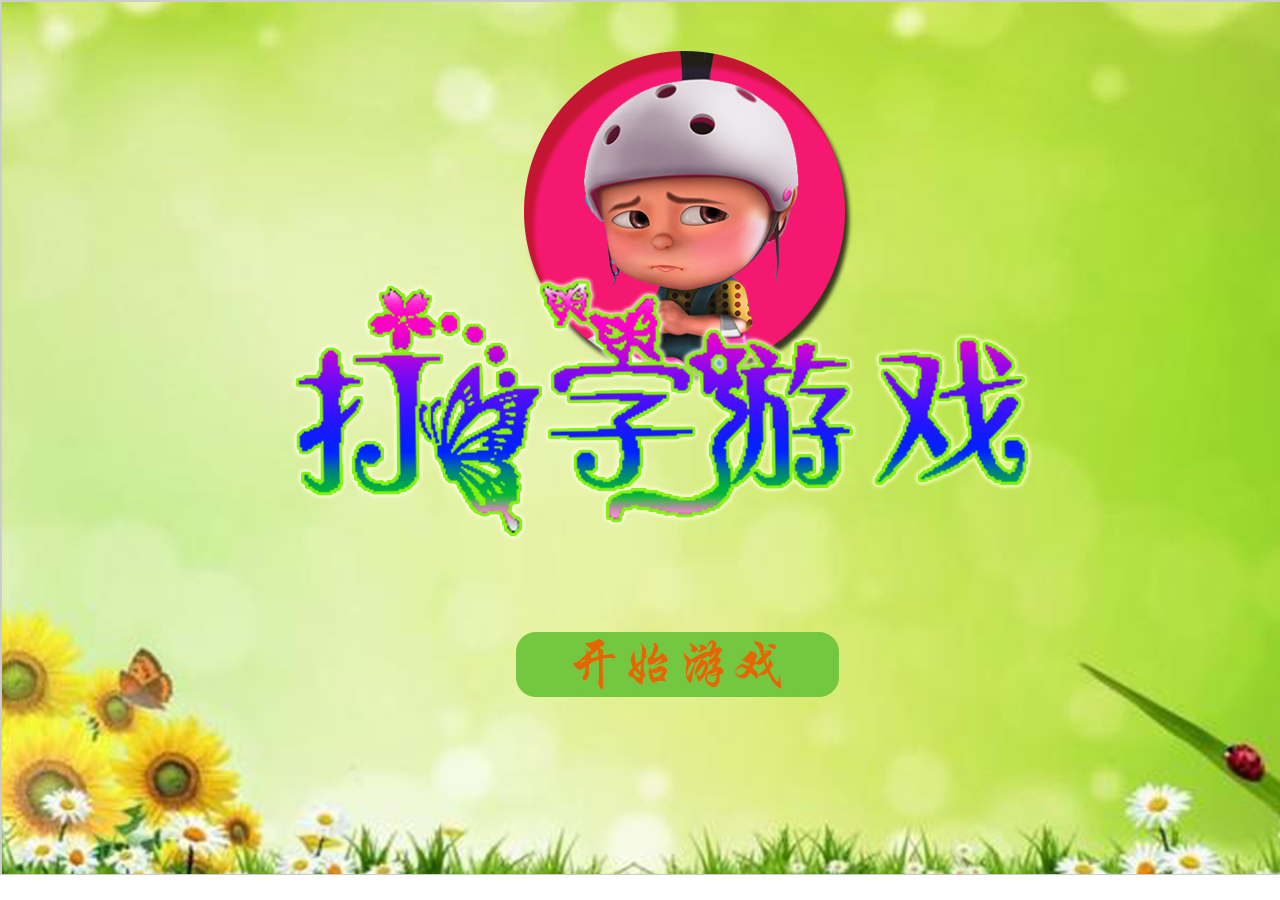
<file: index.html>
<!DOCTYPE HTML PUBLIC "-//W3C//DTD HTML 4.01//EN" "http://www.w3.org/TR/html4/strict.dtd">
<html lang="en">
<head>
	<meta http-equiv="Content-Type" content="text/html;charset=UTF-8">
	<title>打字游戏</title>

</head>
<style>
*{
	padding: 0;
	margin: 0;
  list-style: none;
}
body,html{
	width: 100%;
	height:100%;
}
	.box{
		width:1334px;
    height:873px;
		border:1px solid #ccc;
		position: relative;
    margin:auto;
    left:0;
    right:0;
		background-repeat: repeat;
		overflow: hidden;
    z-index: 2;
	}
  .kaishi{
    width:1334px;
    height:873px;
    border:1px solid #ccc;
    position: relative;
    margin:auto;
    left:0;
    right:0;
    background-image: url(3.jpg);
    background-repeat: repeat;
    overflow: hidden;
  }
  .mm{
    width:1334px;
    height:873px;
    border:1px solid #ccc;
    position: relative;
    margin:auto;
    left:0;
    right:0;
    background-image: url(2.jpg);
    background-repeat: repeat;
    overflow: hidden;
  }
  .left{
    width: 1000px;
    height:672px;
    float:left;
    background-image: url(5.jpg);
    position: absolute;
    top:120px;
    border-right: 4px solid #91C436;
    border-bottom: 4px solid #91C436;
    border-top: 4px solid #91C436;
    overflow: hidden;
    z-index: 2;
  }
  .right{
    width: 834px;
    height:770px;
    position: absolute;
    background-image: url(9.png);
    top:30px;
    right: 0;
  }
  ul li{
    width: 334px;
    height: 215px;
    float: right;
  }
  .yi{
    width: 200px;
    height:60px;
    background: #C77D51;
    position: absolute;
    top:25px;
    left:255px;
    font-size: 36px;
    text-align: center;
    line-height: 60px;
  }
  .san{
    width: 334px;
    height:873px;
    position: relative;
    right:0;
    top:0;
  }
  .san #most{
    position: absolute;
    right:97px;
    top:35px;
    padding: 0 13px;
    width: 140px;
    height: 40px;
    font-size: 26px;
    line-height: 40px;
    text-align: center;
    color:#E45A19
  }
  .san .moster{
    position: absolute;
    right:97px;
    top:85px;
    padding: 0 13px;
    width: 140px;
    font-size: 26px;
    line-height: 40px;
    background: #7CA743;
    text-align: left;
    color:#fff;
  }
  .moster div span{
    font-size: 14px;

  }
  .san #fenshus{
    position: absolute;
    right:97px;
    top:335px;
    padding: 0 13px;
    width: 140px;
    height: 40px;
    font-size: 26px;
    line-height: 40px;
    text-align: center;
    color:#E45A19
  }
  .san .fenshu{
    position: absolute;
    right:97px;
    top:385px;
    padding: 0 13px;
    width: 140px;
    height: 40px;
    font-size: 26px;
    line-height: 40px;
    background: #7CA743;
    text-align: center;
    color:#fff;
  }

  .san #times{
    position: absolute;
    right:97px;
    top:435px;
    padding: 0 13px;
    width: 140px;
    height: 40px;
    font-size: 26px;
    line-height: 40px;
    text-align: center;
    color:#E45A19;
  }
  .san .time{
    position: absolute;
    right:97px;
    top:485px;
    padding: 0 13px;
    width: 140px;
    height: 40px;
    font-size: 26px;
    line-height: 40px;
    background: #7CA743;
    text-align: center;
    color:#fff;
  }
  .san #passs{
    position: absolute;
    right:97px;
    top:535px;
    padding: 0 13px;
    width: 140px;
    height: 40px;
    font-size: 26px;
    line-height: 40px;
    text-align: center;
    color:#E45A19;
  }
  .san .pass{
    position: absolute;
    right:97px;
    top:585px;
    padding: 0 13px;
    width: 140px;
    height: 40px;
    font-size: 26px;
    line-height: 40px;
    background: #7CA743;
    text-align: center;
    color:#fff;
  }
  .san #restart{
    position: absolute;
    right:97px;
    top:665px;
    padding: 0 13px;
    width: 140px;
    height: 40px;
    font-size: 26px;
    line-height: 40px;
    text-align: center;
    background: #7CA743;
    color:#E45A19;
  }
	.zi{
		position: absolute;
		display: inline-block;
		background-image: url(7.png);
		border-radius: 50%;
		width: 100px;
		height: 100px;
		color:#EAEA29;
		text-align: center;
		line-height: 80px;
		font-size: 60px;
		top:0;
		left: :0;
	}
	.pao{
		width:350px;
		height: 63px;
		position: absolute;
    margin:auto;
		border-radius: 30px;
		top:630px;
		left:0;
    right:0;
		line-height: 260px;
		text-align: center;
		font-size: 30px;
		color: #fff;
    cursor: pointer;
	}

 .ret{
   	width: 100px;
   	height: 60px;
   	position: absolute;
   	text-align: center;
   	line-height: 60px;
   	font-size: 24px;
   	padding: 2px 4px;
    top:5px;
   	left:10px;
   	background:#fff;
   	border-radius: 10%;
 }
	.tong{
		width:1200px;
		height:800px;
		position: absolute;
    background-image: url(8.png);
		top:0;
    bottom:0;
		margin: auto;
    left:0;
    right:0;
		border:1px solid #ccc;
		color: #fff;
    font-family: '迷你简黄草';
    z-index: 4;
		display: none;
	}
  .middle{
    width: 640px;
    height:470px;
    position: absolute;
    margin:auto;
    left:0;
    right:0;
    top:0;
    bottom:0;
  }
  .top{
    width: 100%;
    height: 75%;
    float:left;
    position: relative;
  }
  .bottom{
    width: 100%;
    height: 25%;
    float:left;
    position: relative;
  }
  .tleft{
    width: 45%;
    height: 100%;
    float: left;
    position: relative;
  }
  .tu{
    width: 246px;
    height: 294px;
    position: absolute;
    right:0;
    bottom:0;
    background-image: url(10.png);
  }
  .tright{
    width: 55%;
    height: 100%;
    float: left;
  }
  .shibai{
    width: 50%;
    margin-left: 18%;
    height: 25%;
    margin-top: 15%;
    margin-bottom: 2%;
    text-align: center;
  }
  .shibaii{
    width: 100%;
    height: 100%;
    background-image: url(11.png);
    text-align: center;
  }
  .tongguan{
    width: 100%;
    height: 100%;
    background-image: url(12.png);
    text-align: center;
  }
  .m,.n{
    width: 80%;
    height:15%;
    padding: 0 10%;
    line-height: 53px;
    float: left;
    margin-bottom: 2%;
  }
  .pingjia{
    width: 50%;
    height: 15%;
    line-height: 53px;
    padding: 0 5%;
    float: right;
  }
  .ping{
    width: 100px;
    height: 100%;
    text-align: center;
    line-height: 53px;
    margin-left: 80px;
    font-size: 24px;
    color:#F31407;
  }
  .getfs{
      width: 40%;
      height: 100%;
      background: #7CA743;
      margin-left: 15%;
      float:left;
      text-align: center;
      padding:0 5px;
  }
  .play{
    margin-left: 15px;
    color:green;
    float:left;
  }
  #names{
     border:0;
     width: 40%;
     height:100%;
     background: #7CA743;
     float:left;
     margin-left: 15%;
     font-size: 12px;
     color:#fff;
     padding:0 5px;
  }
  .fanhui{
    width: 130px;
    height: 60px;
    background: #27FF00;
    text-align: center;
    line-height:60px;
    margin-left: 15%;
    margin-top: 29px;
    float:left;
  }
  .cont{
     width: 130px;
     height:60px;
     text-align: center;
     line-height:60px;
     background: #27FF00;
     float:right;
     margin-top: 29px;
     margin-right: 15%;
  }
  .fff{
     width: 130px;
     height:60px;
     background: #27FF00;
     float:right;
     margin-right: 35px;
     margin-right: 15%;
  }
 .dis{
    width: 20px;
    height: 5px;
    background: yellow;
    position: absolute;
    bottom: 0;
    left:0;
 }
</style>
<body>

     <div class="box">
      <div class="kaishi">

      </div>
      <div class="mm">
        <div class="left">

      </div>
      <div class="right">
        <ul>
          <li class="yi">第一关</li>
          <li class='san'>
            <span id="most">最高纪录</span>
            <div class="moster"></div>
            <span id='fenshus'>分数</span>
            <div class='fenshu'>0</div>
            <span id='times'>时间</span>
            <div class="time">300</div>
            <span id="passs">生命</span>
            <div class="pass">5</div>
            <span id="restart">重新开始</span>
          </li>
        </ul>
      </div>
      </div>
     	<div class="pao">
     	</div>
     		</div>
     	</div>
     	<div class="tong">

        <div class="middle">
          <div class="top">
            <div class="tleft">
              <div class="tu"></div>
            </div>
            <div class="tright">
              <div class="shibai"></div>
              <div class="m">
                <span class='play'>名字:</span>
                <input type="text" value='请输入姓名' id="names">
              </div>
              <div class="n">
                <span class='play'>得分:</span>
                <div class="getfs"></div>
              </div>
              <div class="pingjia">
                <span class="play pings">评价:</span>
                <div class="ping">

                </div>
              </div>
         </div>
          </div>
          <div class="bottom">
            <div class="fanhui">返回</div>
            <div class="cont fff">下一关</div>
          </div>
        </div>

     	</div>
     </div>
     <div class="content">

     </div>
</body>
<script src="function.js"></script>
<script src="data.js"></script>
<script src='jquery-1.12.0.js'></script>
<script>
  var box = $(".box")[0];
  var zimujihe = {};
  var pao = $(".pao")[0];
  var tin = $(".ting")[0];
  var left = $('.left')[0];
  var t;
  var xx = left.offsetHeight;
  var elf = 5;
  var f = 0;
  var m;
  var times;
  var mostest = {}

  if (localStorage.mostest) {
    var mostest = JSON.parse(localStorage.mostest)
  } else {
    var mostest = [{
      wang: 1,
      name: 'zhangsan',
      fenshu: 160000
    }, {
      wang: 2,
      name: 'lisi',
      fenshu: 100000
    }, {
      wang: 3,
      name: 'lisi',
      fenshu: 10000
    }, {
      wang: 4,
      name: 'lisi',
      fenshu: 1500
    }, {
      wang: 5,
      name: 'lisi',
      fenshu: 200
    }, ];
    localStorage.setItem("mostest", JSON.stringify(mostest))
  }
  /////////保存
  var baocun = function() {
    localStorage.mostest = JSON.stringify(mostest)
  }

  ////////渲染记录
  var render = function() {
    $('.moster').html('');
    $('.pass').html(elf)
    $(mostest).each(function(i, v) {
      var vals = Number(v.fenshu);
      $('<div>')
        .html('<span>' + (i + 1) + '</span>&nbsp;<span>' + v.name + '</span>&nbsp;<span>' + vals + '</span>')
        .appendTo('.moster')
    })
  }
  render();
  ////////////随机生成字母

  function createzimu() {
    do {
      var zimu = String.fromCharCode(Math.floor(Math.random() * 25 + 97)).toLowerCase();
    } while (zimujihe[zimu])
    var zi = document.createElement("div");
    zi.className = "zi";
    zi.innerHTML = zimu;
    zimujihe[zimu] = zi;
    left.appendChild(zi);
    var ran = Math.ceil(Math.random() * 5);
    zi.style.left = Math.random() * (left.offsetWidth - zi.offsetWidth) + "px";
    zimujihe[zimu] = {
      top: 0,
      yuansu: zi,
      off: ran
    }
  }
  document.onkeyup = function(e) {
    var key = String.fromCharCode(e.keyCode).toLowerCase();

    if (zimujihe[key]) {
      var zi = zimujihe[key].yuansu;
      remove(key);
      defen();
      createzimu();
    }
    if (e.keyCode == 32) {
      taggame();
    }
  }
  //////到底移除

  function remove(zimu) {
    var zi = zimujihe[zimu].yuansu;
    zi.parentElement.removeChild(zi);
    delete zimujihe[zimu];
  }

  //////////得分
  //////////

  var defen = function() {
    f += 1;
    var fenshu = 100 * f;
    $(document).off('keyup');
    $('.fenshu').html(fenshu)
    if (f === 30) {
      clearInterval(t);
      clearInterval(times);
      $('.ping').html('SSS');
      $('.tong').css('display', 'block')
      $('<div>').addClass('tongguan').appendTo('.shibai')
      fenshu = String(f * 100);
      $('.getfs').html(fenshu);
      $('.cont').addClass('fff').removeClass('resta').html('下一关');
      $('.bottom').on('click', '.fff', function() {
        var elss = $('#names').val();
        var obj = {
          wang: Math.max.apply(null, $.map(mostest, function(v) {
            return v.wang
          })) + 1,
          name: elss,
          fenshu: fenshu
        };
        mostest.push(obj);
        mostest.sort(function(x, y) {
          return x.fenshu > y.fenshu;
        })
        mostest.shift()
        mostest.sort(function(x, y) {
          return x.fenshu < y.fenshu;
        })
        $('.tong').css('display', 'none');
        $('<div>').removeClass('tongguan');
        $('#names').html('');
        $('.getfs').html('');
        $('#names').off('keydown')
        baocun();
        render();
        $('.yi').html('第二关');
        $('.left').empty();
        $('.fenshu').html(0);
        zimujihe = {}
        for (var i = 0; i < 5; i++) {

          createzimu(i);

        }
        t = setInterval(diao, 30);
        elf = 6;
        f = 0;
        m = 210;
        jishi();
        pas();
        return false;
      })
    }
  }

  ///////错过的字母太多死亡

    function pas() {
      elf -= 1;
      $('.pass').html(elf);
      $('.time').html(m);
      $('.cont').off('click');
      $('.cont').html('重新开始').addClass('resta');
      $(document).off('keyup');
      if (elf === 0) {
        var fenshu = $('.fenshu').html();
        $('.ping').html('S');
        $('<div>').addClass('shibaii').appendTo('.shibai');
        $('.getfs').html(fenshu);
        clearInterval(t)
        clearInterval(times)
        $('.tong').css('display', 'block');
        $('#names').on('keydown', function(e) {
          if (e.keyCode === 13) {
            console.log(1)
            var elss = $('#names').val();
            var obj = {
              wang: Math.max.apply(null, $.map(mostest, function(v) {
                return v.wang
              })) + 1,
              name: elss,
              fenshu: fenshu
            };
            mostest.push(obj);
            mostest.sort(function(x, y) {
              console.log(x.fenshu, y.fenshu)
              return x.fenshu > y.fenshu;
            })
            mostest.shift()
            mostest.sort(function(x, y) {
              console.log(x.fenshu, y.fenshu)
              return x.fenshu < y.fenshu;
            })
            $('.tong').css('display', 'none')
            $('<div>').removeClass('shibaii');
            $('#names').html('');
            $('.getfs').html('');
            $('#names').off('keydown')
            baocun();
            render();
            return false;
          }
        })
      }
    }
    //////字母自动生成

    function diao() {
      var arr = [];
      for (var i in zimujihe) {
        var zll = zimujihe[i];
        zll.top += zll.off;
        zll.yuansu.style.top = zll.top + "px";
        if (zll.top > xx) {
          arr.push(i);
          pas();
        }
      }
      if (arr.length > 0) {
        for (var j = 0; j < arr.length; j++) {
          remove(arr[j]);
          createzimu();
        }

      }
    }
    ///////时间耗尽死亡
  var shijian = function() {
    m -= 1;
    $(document).off('keyup')
    $('.time').html(m);
    $('.cont').off('click');
    $('.cont').html('重新开始').addClass('resta').removeClass('fff');
    $('.ping').html('S')
    if (m === 0) {
      var fenshu = $('.fenshu').html();
      $('.getfs').html(fenshu);
      $('<div>').addClass('shibaii').appendTo('.shibai');
      clearInterval(t)
      clearInterval(times)
      $('.tong').css('display', 'block');
      $('#names').on('keyup', function(e) {
        if (e.keyCode === 13) {
          var elss = $('#names').val();
          var obj = {
            wang: Math.max.apply(null, $.map(mostest, function(v) {
              return v.wang
            })) + 1,
            name: elss,
            fenshu: fenshu
          };
          mostest.push(obj);
          mostest.sort(function(x, y) {
            console.log(x.fenshu, y.fenshu)
            return x.fenshu > y.fenshu;
          })
          mostest.shift()
          mostest.sort(function(x, y) {
            console.log(x.fenshu, y.fenshu)
            return x.fenshu < y.fenshu;
          })
          $('#names').off('keydown');
          baocun();
          render();
          $('.tong').css('display', 'none');
          $('<div>').removeClass('shibaii');
          $('#names').html('');
          $('.getfs').html('');
          return false;
        }
      })
    }
  }

  //死亡之后重新开始
  var restaa = function() {
    $('.tong').css('display', 'none');
    $('.left').empty();
    $('.fenshu').html(0);
    clearInterval(t);
    clearInterval(times);
    zimujihe = {}
    for (var i = 0; i < 5; i++) {

      createzimu(i);

    }
    t = setInterval(diao, 30);
    elf = 5;
    f = 0;
    m = 300;
    jishi();
    pas();
  }
  $('.bottom').on('click', '.resta', restaa);

  function taggame(e) {
    if (t) {
      clearInterval(t);
      clearInterval(times);
      t = null;

    } else {
      t = setInterval(diao, 30);
      times = setInterval(shijian, 100)
      // tin.style.display = "none";
    }
  }

  var jishi = function() {
    $('.time').html(300);
    times = setInterval(shijian, 100)
  }
  ///////////开始游戏
  pao.onclick = function sda() {
    $('.left').empty();
    $('.kaishi').css('display', 'none');
    zimujihe = {};
    for (var i = 0; i < 5; i++) {

      createzimu(i);

    }
    m = 300;
    clearInterval(times)
    t = setInterval(diao, 30)
    jishi()
  }
  //////////重新开始
  var restart = function() {
    $('.left').empty();
    $('.fenshu').html(0);
    // $('.')
    clearInterval(t);
    clearInterval(times);
    zimujihe = {}
    for (var i = 0; i < 5; i++) {

      createzimu(i);

    }
    t = setInterval(diao, 30);
    elf = 6;
    f = 0;
    m = 300;
    jishi();
    pas();
  }
  $('#restart').on('click', restart)
  ///////返回
  $('.fanhui').on('click', function() {
    $('.tong').css('display', 'none')
    $('.kaishi').css('display', 'block')
    elf = 5;
    $('.pass').html(elf);
    console.log(elf)
  })
  ///////////下一关
</script>
</html>
</file>
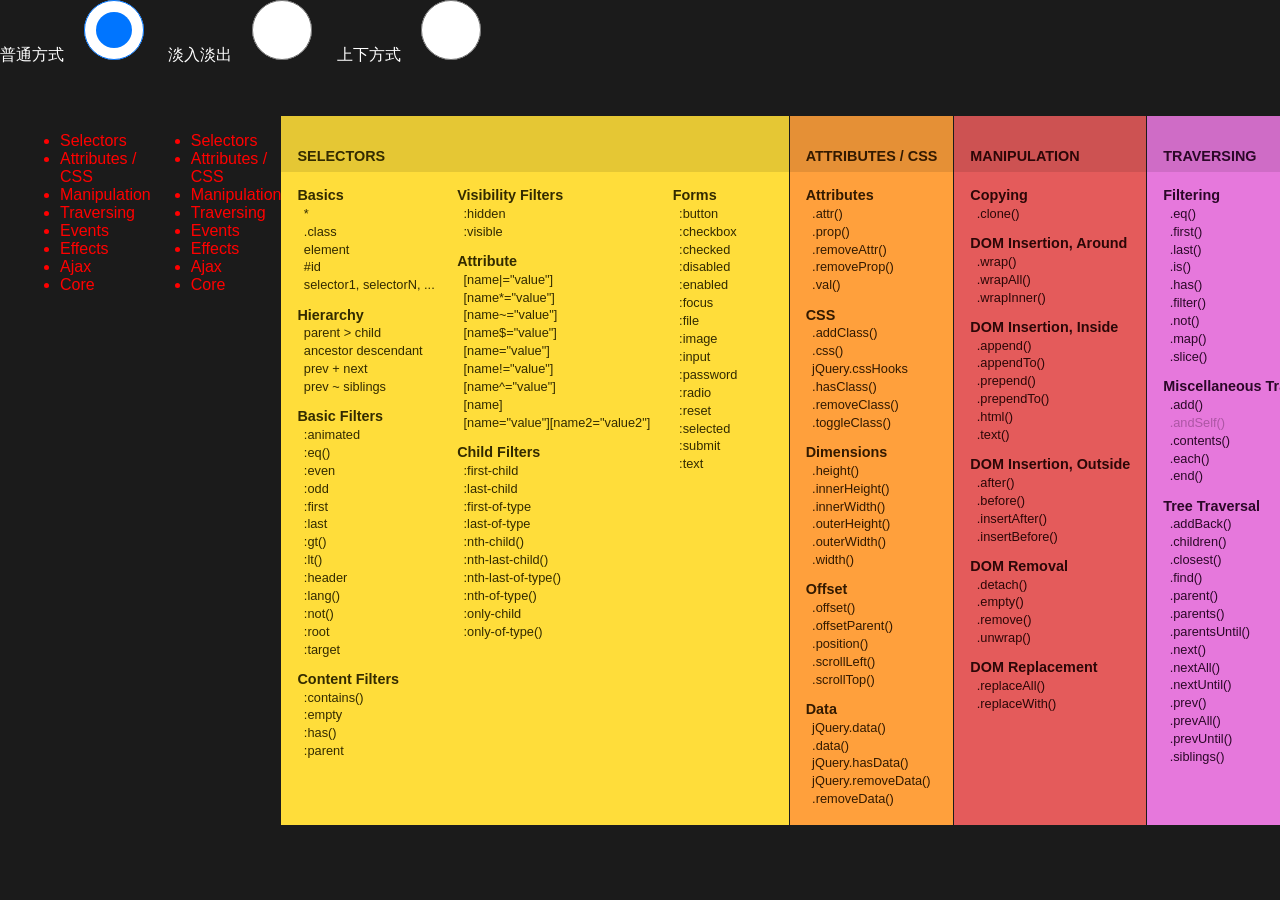
<file: jQuery Cheat Sheet.html>
<!-- saved from url=(0105)file:///C:/Users/%E6%B0%B8%E6%99%BA/Desktop/%E8%AF%BE%E7%A8%8B/Jquery/jquery%E6%89%8B%E5%86%8C/index.html -->
<html lang="en"><head><meta http-equiv="Content-Type" content="text/html; charset=UTF-8">
    
    <title>
      jQuery Cheat Sheet
    </title>
    <meta name="viewport" content="width=device-width,initial-scale=1">
    <meta name="title" content="jQuery Cheat Sheet">
    <link rel="stylesheet" href="./jQuery Cheat Sheet_files/styles.css">
  </head>
  <body>
    <div class="selecter">
      普通方式<input type="radio" value="toggle" checked="true" name="xuanze">
      淡入淡出<input type="radio" name="xuanze" value="fadeToggle">
      上下方式<input type="radio" name="xuanze" value="slideToggle">
    </div>
    <header class="main-header" style="display:none">
      <h1>
        <strong>
          <a href="http://jquery.com/" title="Go to jQuery site">
            jQuery
          </a>
        </strong>
        Quick API Reference
      </h1>
      <div class="filter-group">
        <div class="filter filter-version">
          <select id="version" data-placeholder="Version..." tabindex="-1" class="selectized" style="display: none;">
            <option value="1.10" selected="selected">
              1.10 / 2.0
            </option>
          </select>
          <div class="selectize-control single">
            <div class="selectize-input items full has-options has-items">
              <div data-value="1.10" class="item">
                1.10 / 2.0
              </div>
              <input type="text" autocomplete="off" tabindex="" style="width: 4px; opacity: 0; position: absolute; left: -10000px;">
            </div>
            <div class="selectize-dropdown single" style="display: none; width: 101px; top: 34px; left: 0px; visibility: visible;">
              <div class="selectize-dropdown-content">
                <div data-value="1.10" data-selectable="" class="option selected">
                  1.10 / 2.0
                </div>
                <div data-value="1.9" data-selectable="" class="option">
                  1.9
                </div>
                <div data-value="1.8" data-selectable="" class="option">
                  1.8
                </div>
                <div data-value="1.7" data-selectable="" class="option">
                  1.7
                </div>
                <div data-value="1.6" data-selectable="" class="option">
                  1.6
                </div>
                <div data-value="1.5" data-selectable="" class="option">
                  1.5
                </div>
                <div data-value="1.4.4" data-selectable="" class="option">
                  1.4.4
                </div>
                <div data-value="1.4.3" data-selectable="" class="option">
                  1.4.3
                </div>
                <div data-value="1.4.2" data-selectable="" class="option">
                  1.4.2
                </div>
                <div data-value="1.4.1" data-selectable="" class="option">
                  1.4.1
                </div>
                <div data-value="1.4" data-selectable="" class="option">
                  1.4
                </div>
                <div data-value="1.3" data-selectable="" class="option">
                  1.3
                </div>
                <div data-value="1.2.6" data-selectable="" class="option">
                  1.2.6
                </div>
                <div data-value="1.2.3" data-selectable="" class="option">
                  1.2.3
                </div>
                <div data-value="1.2" data-selectable="" class="option">
                  1.2
                </div>
                <div data-value="1.1.3" data-selectable="" class="option">
                  1.1.3
                </div>
                <div data-value="1.1.2" data-selectable="" class="option">
                  1.1.2
                </div>
                <div data-value="1.1" data-selectable="" class="option">
                  1.1
                </div>
                <div data-value="1.0.4" data-selectable="" class="option">
                  1.0.4
                </div>
                <div data-value="1.0" data-selectable="" class="option">
                  1.0
                </div>
              </div>
            </div>
          </div>
        </div>
        <div class="filter filter-search">
          <select id="search" placeholder="Search..." tabindex="-1" class="selectized" style="display: none;">
            <option value="" selected="selected">
            </option>
          </select>
          <div class="selectize-control single">
            <div class="selectize-input items not-full has-options">
              <input type="text" autocomplete="off" tabindex="" placeholder="Search..." style="width: 54px; opacity: 1; position: relative; left: 0px;">
            </div>
            <div class="selectize-dropdown single" style="display: none; width: 377px; top: 34px; left: 0px; visibility: visible;">
              <div class="selectize-dropdown-content">
                <div data-value="all-selector" data-selectable="" class="option v1-0 selectors">
                  *
                </div>
                <div data-value="add" data-selectable="" class="option v1-0 traversing">
                  .add()
                </div>
                <div data-value="addBack" data-selectable="" class="option v1-8 traversing">
                  .addBack()
                </div>
                <div data-value="addClass" data-selectable="" class="option v1-0 attributes">
                  .addClass()
                </div>
                <div data-value="after" data-selectable="" class="option v1-0 manipulation">
                  .after()
                </div>
                <div data-value="ajaxComplete" data-selectable="" class="option v1-0 ajax">
                  .ajaxComplete()
                </div>
                <div data-value="ajaxError" data-selectable="" class="option v1-0 ajax">
                  .ajaxError()
                </div>
                <div data-value="ajaxSend" data-selectable="" class="option v1-0 ajax">
                  .ajaxSend()
                </div>
                <div data-value="ajaxStart" data-selectable="" class="option v1-0 ajax">
                  .ajaxStart()
                </div>
                <div data-value="ajaxStop" data-selectable="" class="option v1-0 ajax">
                  .ajaxStop()
                </div>
                <div data-value="ajaxSuccess" data-selectable="" class="option v1-0 ajax">
                  .ajaxSuccess()
                </div>
                <div data-value="descendant-selector" data-selectable="" class="option v1-0 selectors">
                  ancestor descendant
                </div>
                <div data-value="andSelf" data-selectable="" class="option v1-2 traversing v1-8-d">
                  .andSelf()
                </div>
                <div data-value="animate" data-selectable="" class="option v1-0 effects">
                  .animate()
                </div>
                <div data-value="animated-selector" data-selectable="" class="option v1-2 selectors">
                  :animated
                </div>
                <div data-value="append" data-selectable="" class="option v1-0 manipulation">
                  .append()
                </div>
                <div data-value="appendTo" data-selectable="" class="option v1-0 manipulation">
                  .appendTo()
                </div>
                <div data-value="attr" data-selectable="" class="option v1-0 attributes">
                  .attr()
                </div>
                <div data-value="before" data-selectable="" class="option v1-0 manipulation">
                  .before()
                </div>
                <div data-value="bind" data-selectable="" class="option v1-0 events">
                  .bind()
                </div>
                <div data-value="blur" data-selectable="" class="option v1-0 events">
                  .blur()
                </div>
                <div data-value="button-selector" data-selectable="" class="option v1-0 selectors">
                  :button
                </div>
                <div data-value="callbacks.add" data-selectable="" class="option v1-7 core">
                  callbacks.add()
                </div>
                <div data-value="callbacks.disable" data-selectable="" class="option v1-7 core">
                  callbacks.disable()
                </div>
                <div data-value="callbacks.empty" data-selectable="" class="option v1-7 core">
                  callbacks.empty()
                </div>
                <div data-value="callbacks.fire" data-selectable="" class="option v1-7 core">
                  callbacks.fire()
                </div>
                <div data-value="callbacks.fired" data-selectable="" class="option v1-7 core">
                  callbacks.fired()
                </div>
                <div data-value="callbacks.fireWith" data-selectable="" class="option v1-7 core">
                  callbacks.fireWith()
                </div>
                <div data-value="callbacks.has" data-selectable="" class="option v1-7 core">
                  callbacks.has()
                </div>
                <div data-value="callbacks.lock" data-selectable="" class="option v1-7 core">
                  callbacks.lock()
                </div>
                <div data-value="callbacks.locked" data-selectable="" class="option v1-7 core">
                  callbacks.locked()
                </div>
                <div data-value="callbacks.remove" data-selectable="" class="option v1-7 core">
                  callbacks.remove()
                </div>
                <div data-value="change" data-selectable="" class="option v1-0 events">
                  .change()
                </div>
                <div data-value="checkbox-selector" data-selectable="" class="option v1-0 selectors">
                  :checkbox
                </div>
                <div data-value="checked-selector" data-selectable="" class="option v1-0 selectors">
                  :checked
                </div>
                <div data-value="children" data-selectable="" class="option v1-0 traversing">
                  .children()
                </div>
                <div data-value="class-selector" data-selectable="" class="option v1-0 selectors">
                  .class
                </div>
                <div data-value="clearQueue" data-selectable="" class="option v1-4 effects">
                  .clearQueue()
                </div>
                <div data-value="click" data-selectable="" class="option v1-0 events">
                  .click()
                </div>
                <div data-value="clone" data-selectable="" class="option v1-0 manipulation">
                  .clone()
                </div>
                <div data-value="closest" data-selectable="" class="option v1-3 traversing">
                  .closest()
                </div>
                <div data-value="contains-selector" data-selectable="" class="option v1-1-4 selectors">
                  :contains()
                </div>
                <div data-value="contents" data-selectable="" class="option v1-2 traversing">
                  .contents()
                </div>
                <div data-value="context" data-selectable="" class="option v1-3 core v1-10-d">
                  .context
                </div>
                <div data-value="css" data-selectable="" class="option v1-0 attributes">
                  .css()
                </div>
                <div data-value="data" data-selectable="" class="option v1-2-3 attributes">
                  .data()
                </div>
                <div data-value="dblclick" data-selectable="" class="option v1-0 events">
                  .dblclick()
                </div>
                <div data-value="deferred.always" data-selectable="" class="option v1-6 core">
                  deferred.always()
                </div>
                <div data-value="deferred.done" data-selectable="" class="option v1-5 core">
                  deferred.done()
                </div>
                <div data-value="deferred.fail" data-selectable="" class="option v1-5 core">
                  deferred.fail()
                </div>
                <div data-value="deferred.isRejected" data-selectable="" class="option v1-5 core v1-7-d v1-8-r">
                  deferred.isRejected()
                </div>
                <div data-value="deferred.isResolved" data-selectable="" class="option v1-5 core v1-7-d v1-8-r">
                  deferred.isResolved()
                </div>
                <div data-value="deferred.notify" data-selectable="" class="option v1-7 core">
                  deferred.notify()
                </div>
                <div data-value="deferred.notifyWith" data-selectable="" class="option v1-7 core">
                  deferred.notifyWith()
                </div>
                <div data-value="deferred.pipe" data-selectable="" class="option v1-6 core v1-8-d">
                  deferred.pipe()
                </div>
                <div data-value="deferred.progress" data-selectable="" class="option v1-7 core">
                  deferred.progress()
                </div>
                <div data-value="deferred.promise" data-selectable="" class="option v1-5 core">
                  deferred.promise()
                </div>
                <div data-value="deferred.reject" data-selectable="" class="option v1-5 core">
                  deferred.reject()
                </div>
                <div data-value="deferred.rejectWith" data-selectable="" class="option v1-5 core">
                  deferred.rejectWith()
                </div>
                <div data-value="deferred.resolve" data-selectable="" class="option v1-5 core">
                  deferred.resolve()
                </div>
                <div data-value="deferred.resolveWith" data-selectable="" class="option v1-5 core">
                  deferred.resolveWith()
                </div>
                <div data-value="deferred.state" data-selectable="" class="option v1-7 core">
                  deferred.state()
                </div>
                <div data-value="deferred.then" data-selectable="" class="option v1-5 core">
                  deferred.then()
                </div>
                <div data-value="delay" data-selectable="" class="option v1-4 effects">
                  .delay()
                </div>
                <div data-value="delegate" data-selectable="" class="option v1-4-2 events">
                  .delegate()
                </div>
                <div data-value="dequeue" data-selectable="" class="option v1-2 effects">
                  .dequeue()
                </div>
                <div data-value="detach" data-selectable="" class="option v1-4 manipulation">
                  .detach()
                </div>
                <div data-value="die" data-selectable="" class="option v1-3 events v1-7-d v1-9-r">
                  .die()
                </div>
                <div data-value="disabled-selector" data-selectable="" class="option v1-0 selectors">
                  :disabled
                </div>
                <div data-value="each" data-selectable="" class="option v1-0 traversing">
                  .each()
                </div>
                <div data-value="element-selector" data-selectable="" class="option v1-0 selectors">
                  element
                </div>
                <div data-value="empty" data-selectable="" class="option v1-0 manipulation">
                  .empty()
                </div>
                <div data-value="empty-selector" data-selectable="" class="option v1-0 selectors">
                  :empty
                </div>
                <div data-value="enabled-selector" data-selectable="" class="option v1-0 selectors">
                  :enabled
                </div>
                <div data-value="end" data-selectable="" class="option v1-0 traversing">
                  .end()
                </div>
                <div data-value="eq" data-selectable="" class="option v1-1-2 traversing">
                  .eq()
                </div>
                <div data-value="eq-selector" data-selectable="" class="option v1-0 selectors">
                  :eq()
                </div>
                <div data-value="error" data-selectable="" class="option v1-0 events v1-8-d">
                  .error()
                </div>
                <div data-value="even-selector" data-selectable="" class="option v1-0 selectors">
                  :even
                </div>
                <div data-value="event.currentTarget" data-selectable="" class="option v1-3 events">
                  event.currentTarget
                </div>
                <div data-value="event.data" data-selectable="" class="option v1-1 events">
                  event.data
                </div>
                <div data-value="event.isDefaultPrevented" data-selectable="" class="option v1-3 events">
                  event.isDefaultPrevented()
                </div>
                <div data-value="event.isImmediatePropagationStopped" data-selectable="" class="option v1-3 events">
                  event.isImmediatePropagationStopped()
                </div>
                <div data-value="event.isPropagationStopped" data-selectable="" class="option v1-3 events">
                  event.isPropagationStopped()
                </div>
                <div data-value="event.namespace" data-selectable="" class="option v1-4-3 events">
                  event.namespace
                </div>
                <div data-value="event.pageX" data-selectable="" class="option v1-0-4 events">
                  event.pageX
                </div>
                <div data-value="event.pageY" data-selectable="" class="option v1-0-4 events">
                  event.pageY
                </div>
                <div data-value="event.preventDefault" data-selectable="" class="option v1-0 events">
                  event.preventDefault()
                </div>
                <div data-value="event.relatedTarget" data-selectable="" class="option v1-1-4 events">
                  event.relatedTarget
                </div>
                <div data-value="event.result" data-selectable="" class="option v1-3 events">
                  event.result
                </div>
                <div data-value="event.stopImmediatePropagation" data-selectable="" class="option v1-3 events">
                  event.stopImmediatePropagation()
                </div>
                <div data-value="event.stopPropagation" data-selectable="" class="option v1-0 events">
                  event.stopPropagation()
                </div>
                <div data-value="event.target" data-selectable="" class="option v1-0 events">
                  event.target
                </div>
                <div data-value="event.timeStamp" data-selectable="" class="option v1-2-6 events">
                  event.timeStamp
                </div>
                <div data-value="event.type" data-selectable="" class="option v1-0 events">
                  event.type
                </div>
                <div data-value="event.which" data-selectable="" class="option v1-1-3 events">
                  event.which
                </div>
                <div data-value="fadeIn" data-selectable="" class="option v1-0 effects">
                  .fadeIn()
                </div>
                <div data-value="fadeOut" data-selectable="" class="option v1-0 effects">
                  .fadeOut()
                </div>
                <div data-value="fadeTo" data-selectable="" class="option v1-0 effects">
                  .fadeTo()
                </div>
                <div data-value="fadeToggle" data-selectable="" class="option v1-4-4 effects">
                  .fadeToggle()
                </div>
                <div data-value="file-selector" data-selectable="" class="option v1-0 selectors">
                  :file
                </div>
                <div data-value="filter" data-selectable="" class="option v1-0 traversing">
                  .filter()
                </div>
                <div data-value="find" data-selectable="" class="option v1-0 traversing">
                  .find()
                </div>
                <div data-value="finish" data-selectable="" class="option v1-9 effects">
                  .finish()
                </div>
                <div data-value="first" data-selectable="" class="option v1-4 traversing">
                  .first()
                </div>
                <div data-value="first-selector" data-selectable="" class="option v1-0 selectors">
                  :first
                </div>
                <div data-value="first-child-selector" data-selectable="" class="option v1-1-4 selectors">
                  :first-child
                </div>
                <div data-value="first-of-type-selector" data-selectable="" class="option v1-9 selectors">
                  :first-of-type
                </div>
                <div data-value="focus" data-selectable="" class="option v1-0 events">
                  .focus()
                </div>
                <div data-value="focus-selector" data-selectable="" class="option v1-6 selectors">
                  :focus
                </div>
                <div data-value="focusin" data-selectable="" class="option v1-4 events">
                  .focusin()
                </div>
                <div data-value="focusout" data-selectable="" class="option v1-4 events">
                  .focusout()
                </div>
                <div data-value="get" data-selectable="" class="option v1-0 core">
                  .get()
                </div>
                <div data-value="gt-selector" data-selectable="" class="option v1-0 selectors">
                  :gt()
                </div>
                <div data-value="has-selector" data-selectable="" class="option v1-1-4 selectors">
                  :has()
                </div>
                <div data-value="has" data-selectable="" class="option v1-4 traversing">
                  .has()
                </div>
                <div data-value="hasClass" data-selectable="" class="option v1-2 attributes">
                  .hasClass()
                </div>
                <div data-value="header-selector" data-selectable="" class="option v1-2 selectors">
                  :header
                </div>
                <div data-value="height" data-selectable="" class="option v1-0 attributes">
                  .height()
                </div>
                <div data-value="hidden-selector" data-selectable="" class="option v1-0 selectors">
                  :hidden
                </div>
                <div data-value="hide" data-selectable="" class="option v1-0 effects">
                  .hide()
                </div>
                <div data-value="jQuery.holdReady" data-selectable="" class="option v1-6 events">
                  .holdReady()
                </div>
                <div data-value="hover" data-selectable="" class="option v1-0 events">
                  .hover()
                </div>
                <div data-value="html" data-selectable="" class="option v1-0 manipulation">
                  .html()
                </div>
                <div data-value="id-selector" data-selectable="" class="option v1-0 selectors">
                  #id
                </div>
                <div data-value="image-selector" data-selectable="" class="option v1-0 selectors">
                  :image
                </div>
                <div data-value="index" data-selectable="" class="option v1-0 core">
                  .index()
                </div>
                <div data-value="innerHeight" data-selectable="" class="option v1-2-6 attributes">
                  .innerHeight()
                </div>
                <div data-value="innerWidth" data-selectable="" class="option v1-2-6 attributes">
                  .innerWidth()
                </div>
                <div data-value="input-selector" data-selectable="" class="option v1-0 selectors">
                  :input
                </div>
                <div data-value="insertAfter" data-selectable="" class="option v1-0 manipulation">
                  .insertAfter()
                </div>
                <div data-value="insertBefore" data-selectable="" class="option v1-0 manipulation">
                  .insertBefore()
                </div>
                <div data-value="is" data-selectable="" class="option v1-0 traversing">
                  .is()
                </div>
                <div data-value="jquery-2" data-selectable="" class="option v1-0 core">
                  .jquery
                </div>
                <div data-value="jQuery" data-selectable="" class="option v1-0 core">
                  jQuery()
                </div>
                <div data-value="jQuery.ajax" data-selectable="" class="option v1-0 ajax">
                  jQuery.ajax()
                </div>
                <div data-value="jQuery.ajaxSetup" data-selectable="" class="option v1-1 ajax">
                  jQuery.ajaxSetup()
                </div>
                <div data-value="jQuery.boxModel" data-selectable="" class="option v1-0 core v1-3-d v1-8-r">
                  jQuery.boxModel
                </div>
                <div data-value="jQuery.browser" data-selectable="" class="option v1-0 core v1-3-d v1-9-r">
                  jQuery.browser
                </div>
                <div data-value="jQuery.Callbacks" data-selectable="" class="option v1-7 core">
                  jQuery.Callbacks()
                </div>
                <div data-value="jQuery.contains" data-selectable="" class="option v1-4 core">
                  jQuery.contains()
                </div>
                <div data-value="jQuery.cssHooks" data-selectable="" class="option v1-4-3 attributes">
                  jQuery.cssHooks
                </div>
                <div data-value="jQuery.data" data-selectable="" class="option v1-2-3 attributes">
                  jQuery.data()
                </div>
                <div data-value="jQuery.dequeue" data-selectable="" class="option v1-3 effects">
                  jQuery.dequeue()
                </div>
                <div data-value="jQuery.each" data-selectable="" class="option v1-0 core">
                  jQuery.each()
                </div>
                <div data-value="jQuery.error" data-selectable="" class="option v1-4-1 core">
                  jQuery.error()
                </div>
                <div data-value="jQuery.extend" data-selectable="" class="option v1-0 core">
                  jQuery.extend()
                </div>
                <div data-value="jQuery.fx.interval" data-selectable="" class="option v1-4-3 effects">
                  jQuery.fx.interval
                </div>
                <div data-value="jQuery.fx.off" data-selectable="" class="option v1-3 effects">
                  jQuery.fx.off
                </div>
                <div data-value="jQuery.get" data-selectable="" class="option v1-0 ajax">
                  jQuery.get()
                </div>
                <div data-value="jQuery.getJSON" data-selectable="" class="option v1-0 ajax">
                  jQuery.getJSON()
                </div>
                <div data-value="jQuery.getScript" data-selectable="" class="option v1-0 ajax">
                  jQuery.getScript()
                </div>
                <div data-value="jQuery.globalEval" data-selectable="" class="option v1-0-4 core">
                  jQuery.globalEval()
                </div>
                <div data-value="jQuery.grep" data-selectable="" class="option v1-0 core">
                  jQuery.grep()
                </div>
                <div data-value="jQuery.hasData" data-selectable="" class="option v1-5 attributes">
                  jQuery.hasData()
                </div>
                <div data-value="jQuery.inArray" data-selectable="" class="option v1-2 core">
                  jQuery.inArray()
                </div>
                <div data-value="jQuery.isArray" data-selectable="" class="option v1-3 core">
                  jQuery.isArray()
                </div>
                <div data-value="jQuery.isEmptyObject" data-selectable="" class="option v1-4 core">
                  jQuery.isEmptyObject()
                </div>
                <div data-value="jQuery.isFunction" data-selectable="" class="option v1-2 core">
                  jQuery.isFunction()
                </div>
                <div data-value="jQuery.isNumeric" data-selectable="" class="option v1-7 core">
                  jQuery.isNumeric()
                </div>
                <div data-value="jQuery.isPlainObject" data-selectable="" class="option v1-4 core">
                  jQuery.isPlainObject()
                </div>
                <div data-value="jQuery.isWindow" data-selectable="" class="option v1-4-3 core">
                  jQuery.isWindow()
                </div>
                <div data-value="jQuery.isXMLDoc" data-selectable="" class="option v1-1-4 core">
                  jQuery.isXMLDoc()
                </div>
                <div data-value="jQuery.makeArray" data-selectable="" class="option v1-2 core">
                  jQuery.makeArray()
                </div>
                <div data-value="jQuery.map" data-selectable="" class="option v1-0 core">
                  jQuery.map()
                </div>
                <div data-value="jQuery.merge" data-selectable="" class="option v1-0 core">
                  jQuery.merge()
                </div>
                <div data-value="jQuery.noConflict" data-selectable="" class="option v1-0 core">
                  jQuery.noConflict()
                </div>
                <div data-value="jQuery.noop" data-selectable="" class="option v1-4 core">
                  jQuery.noop()
                </div>
                <div data-value="jQuery.now" data-selectable="" class="option v1-4-3 core">
                  jQuery.now()
                </div>
                <div data-value="jQuery.param" data-selectable="" class="option v1-2 ajax">
                  jQuery.param()
                </div>
                <div data-value="jQuery.parseHTML" data-selectable="" class="option v1-8 core">
                  jQuery.parseHTML()
                </div>
                <div data-value="jQuery.parseJSON" data-selectable="" class="option v1-4-1 core">
                  jQuery.parseJSON()
                </div>
                <div data-value="jQuery.parseXML" data-selectable="" class="option v1-5 core">
                  jQuery.parseXML()
                </div>
                <div data-value="jQuery.post" data-selectable="" class="option v1-0 ajax">
                  jQuery.post()
                </div>
                <div data-value="jQuery.proxy" data-selectable="" class="option v1-4 core">
                  jQuery.proxy()
                </div>
                <div data-value="jQuery.queue" data-selectable="" class="option v1-3 effects">
                  jQuery.queue()
                </div>
                <div data-value="jQuery.removeData" data-selectable="" class="option v1-2-3 attributes">
                  jQuery.removeData()
                </div>
                <div data-value="jQuery.sub" data-selectable="" class="option v1-5 core v1-7-d v1-9-r">
                  jQuery.sub()
                </div>
                <div data-value="jQuery.support" data-selectable="" class="option v1-3 core v1-9-d">
                  jQuery.support
                </div>
                <div data-value="jQuery.trim" data-selectable="" class="option v1-0 core">
                  jQuery.trim()
                </div>
                <div data-value="jQuery.type" data-selectable="" class="option v1-4-3 core">
                  jQuery.type()
                </div>
                <div data-value="jQuery.unique" data-selectable="" class="option v1-1-3 core">
                  jQuery.unique()
                </div>
                <div data-value="jQuery.when" data-selectable="" class="option v1-5 core">
                  jQuery.when()
                </div>
                <div data-value="keydown" data-selectable="" class="option v1-0 events">
                  .keydown()
                </div>
                <div data-value="keypress" data-selectable="" class="option v1-0 events">
                  .keypress()
                </div>
                <div data-value="keyup" data-selectable="" class="option v1-0 events">
                  .keyup()
                </div>
                <div data-value="lang-selector" data-selectable="" class="option v1-9 selectors">
                  :lang()
                </div>
                <div data-value="last" data-selectable="" class="option v1-4 traversing">
                  .last()
                </div>
                <div data-value="last-selector" data-selectable="" class="option v1-0 selectors">
                  :last
                </div>
                <div data-value="last-child-selector" data-selectable="" class="option v1-1-4 selectors">
                  :last-child
                </div>
                <div data-value="last-of-type-selector" data-selectable="" class="option v1-9 selectors">
                  :last-of-type
                </div>
                <div data-value="length" data-selectable="" class="option v1-0 core">
                  .length
                </div>
                <div data-value="live" data-selectable="" class="option v1-3 events v1-7-d v1-9-r">
                  .live()
                </div>
                <div data-value="load-event" data-selectable="" class="option v1-0 events v1-8-d">
                  .load()
                </div>
                <div data-value="load" data-selectable="" class="option v1-0 ajax">
                  .load()
                </div>
                <div data-value="lt-selector" data-selectable="" class="option v1-0 selectors">
                  :lt()
                </div>
                <div data-value="map" data-selectable="" class="option v1-2 traversing">
                  .map()
                </div>
                <div data-value="mousedown" data-selectable="" class="option v1-0 events">
                  .mousedown()
                </div>
                <div data-value="mouseenter" data-selectable="" class="option v1-0 events">
                  .mouseenter()
                </div>
                <div data-value="mouseleave" data-selectable="" class="option v1-0 events">
                  .mouseleave()
                </div>
                <div data-value="mousemove" data-selectable="" class="option v1-0 events">
                  .mousemove()
                </div>
                <div data-value="mouseout" data-selectable="" class="option v1-0 events">
                  .mouseout()
                </div>
                <div data-value="mouseover" data-selectable="" class="option v1-0 events">
                  .mouseover()
                </div>
                <div data-value="mouseup" data-selectable="" class="option v1-0 events">
                  .mouseup()
                </div>
                <div data-value="has-attribute-selector" data-selectable="" class="option v1-0 selectors">
                  [name]
                </div>
                <div data-value="attribute-contains-word-selector" data-selectable="" class="option v1-0 selectors">
                  [name~="value"]
                </div>
                <div data-value="attribute-contains-selector" data-selectable="" class="option v1-0 selectors">
                  [name*="value"]
                </div>
                <div data-value="attribute-contains-prefix-selector" data-selectable="" class="option v1-0 selectors">
                  [name|="value"]
                </div>
                <div data-value="attribute-not-equal-selector" data-selectable="" class="option v1-0 selectors">
                  [name!="value"]
                </div>
                <div data-value="attribute-ends-with-selector" data-selectable="" class="option v1-0 selectors">
                  [name$="value"]
                </div>
                <div data-value="attribute-equals-selector" data-selectable="" class="option v1-0 selectors">
                  [name="value"]
                </div>
                <div data-value="attribute-starts-with-selector" data-selectable="" class="option v1-0 selectors">
                  [name^="value"]
                </div>
                <div data-value="multiple-attribute-selector" data-selectable="" class="option v1-0 selectors">
                  [name="value"][name2="value2"]
                </div>
                <div data-value="next" data-selectable="" class="option v1-0 traversing">
                  .next()
                </div>
                <div data-value="nextAll" data-selectable="" class="option v1-2 traversing">
                  .nextAll()
                </div>
                <div data-value="nextUntil" data-selectable="" class="option v1-4 traversing">
                  .nextUntil()
                </div>
                <div data-value="not-selector" data-selectable="" class="option v1-0 selectors">
                  :not()
                </div>
                <div data-value="not" data-selectable="" class="option v1-0 traversing">
                  .not()
                </div>
                <div data-value="nth-child-selector" data-selectable="" class="option v1-1-4 selectors">
                  :nth-child()
                </div>
                <div data-value="nth-last-child-selector" data-selectable="" class="option v1-9 selectors">
                  :nth-last-child()
                </div>
                <div data-value="nth-last-of-type-selector" data-selectable="" class="option v1-9 selectors">
                  :nth-last-of-type()
                </div>
                <div data-value="nth-of-type-selector" data-selectable="" class="option v1-9 selectors">
                  :nth-of-type()
                </div>
                <div data-value="odd-selector" data-selectable="" class="option v1-0 selectors">
                  :odd
                </div>
                <div data-value="off" data-selectable="" class="option v1-7 events">
                  .off()
                </div>
                <div data-value="offset" data-selectable="" class="option v1-2 attributes">
                  .offset()
                </div>
                <div data-value="offsetParent" data-selectable="" class="option v1-2-6 attributes">
                  .offsetParent()
                </div>
                <div data-value="on" data-selectable="" class="option v1-7 events">
                  .on()
                </div>
                <div data-value="one" data-selectable="" class="option v1-1 events">
                  .one()
                </div>
                <div data-value="only-child-selector" data-selectable="" class="option v1-1-4 selectors">
                  :only-child
                </div>
                <div data-value="only-of-type-selector" data-selectable="" class="option v1-9 selectors">
                  :only-of-type()
                </div>
                <div data-value="outerHeight" data-selectable="" class="option v1-2-6 attributes">
                  .outerHeight()
                </div>
                <div data-value="outerWidth" data-selectable="" class="option v1-2-6 attributes">
                  .outerWidth()
                </div>
                <div data-value="parent-selector" data-selectable="" class="option v1-0 selectors">
                  :parent
                </div>
                <div data-value="parent" data-selectable="" class="option v1-0 traversing">
                  .parent()
                </div>
                <div data-value="child-selector" data-selectable="" class="option v1-0 selectors">
                  parent &gt; child
                </div>
                <div data-value="parents" data-selectable="" class="option v1-0 traversing">
                  .parents()
                </div>
                <div data-value="parentsUntil" data-selectable="" class="option v1-4 traversing">
                  .parentsUntil()
                </div>
                <div data-value="password-selector" data-selectable="" class="option v1-0 selectors">
                  :password
                </div>
                <div data-value="position" data-selectable="" class="option v1-2 attributes">
                  .position()
                </div>
                <div data-value="prepend" data-selectable="" class="option v1-0 manipulation">
                  .prepend()
                </div>
                <div data-value="prependTo" data-selectable="" class="option v1-0 manipulation">
                  .prependTo()
                </div>
                <div data-value="prev" data-selectable="" class="option v1-0 traversing">
                  .prev()
                </div>
                <div data-value="prevAll" data-selectable="" class="option v1-2 traversing">
                  .prevAll()
                </div>
                <div data-value="next-adjacent-Selector" data-selectable="" class="option v1-0 selectors">
                  prev + next
                </div>
                <div data-value="next-siblings-selector" data-selectable="" class="option v1-0 selectors">
                  prev ~ siblings
                </div>
                <div data-value="prevUntil" data-selectable="" class="option v1-4 traversing">
                  .prevUntil()
                </div>
                <div data-value="promise" data-selectable="" class="option v1-6 core">
                  .promise()
                </div>
                <div data-value="prop" data-selectable="" class="option v1-6 attributes">
                  .prop()
                </div>
                <div data-value="pushStack" data-selectable="" class="option v1-0 core">
                  .pushStack()
                </div>
                <div data-value="queue" data-selectable="" class="option v1-2 effects">
                  .queue()
                </div>
                <div data-value="radio-selector" data-selectable="" class="option v1-0 selectors">
                  :radio
                </div>
                <div data-value="ready" data-selectable="" class="option v1-0 events">
                  .ready()
                </div>
                <div data-value="remove" data-selectable="" class="option v1-0 manipulation">
                  .remove()
                </div>
                <div data-value="removeAttr" data-selectable="" class="option v1-0 attributes">
                  .removeAttr()
                </div>
                <div data-value="removeClass" data-selectable="" class="option v1-0 attributes">
                  .removeClass()
                </div>
                <div data-value="removeData" data-selectable="" class="option v1-2-3 attributes">
                  .removeData()
                </div>
                <div data-value="removeProp" data-selectable="" class="option v1-6 attributes">
                  .removeProp()
                </div>
                <div data-value="replaceAll" data-selectable="" class="option v1-2 manipulation">
                  .replaceAll()
                </div>
                <div data-value="replaceWith" data-selectable="" class="option v1-2 manipulation">
                  .replaceWith()
                </div>
                <div data-value="reset-selector" data-selectable="" class="option v1-0 selectors">
                  :reset
                </div>
                <div data-value="resize" data-selectable="" class="option v1-0 events">
                  .resize()
                </div>
                <div data-value="root-selector" data-selectable="" class="option v1-9 selectors">
                  :root
                </div>
                <div data-value="scroll" data-selectable="" class="option v1-0 events">
                  .scroll()
                </div>
                <div data-value="scrollLeft" data-selectable="" class="option v1-2-6 attributes">
                  .scrollLeft()
                </div>
                <div data-value="scrollTop" data-selectable="" class="option v1-2-6 attributes">
                  .scrollTop()
                </div>
                <div data-value="select" data-selectable="" class="option v1-0 events">
                  .select()
                </div>
                <div data-value="selected-selector" data-selectable="" class="option v1-0 selectors">
                  :selected
                </div>
                <div data-value="selector" data-selectable="" class="option v1-3 core v1-7-d">
                  .selector
                </div>
                <div data-value="multiple-selector" data-selectable="" class="option v1-0 selectors">
                  selector1, selectorN, ...
                </div>
                <div data-value="serialize" data-selectable="" class="option v1-0 ajax">
                  .serialize()
                </div>
                <div data-value="serializeArray" data-selectable="" class="option v1-2 ajax">
                  .serializeArray()
                </div>
                <div data-value="show" data-selectable="" class="option v1-0 effects">
                  .show()
                </div>
                <div data-value="siblings" data-selectable="" class="option v1-0 traversing">
                  .siblings()
                </div>
                <div data-value="size" data-selectable="" class="option v1-0 core v1-8-d">
                  .size()
                </div>
                <div data-value="slice" data-selectable="" class="option v1-1-4 traversing">
                  .slice()
                </div>
                <div data-value="slideDown" data-selectable="" class="option v1-0 effects">
                  .slideDown()
                </div>
                <div data-value="slideToggle" data-selectable="" class="option v1-0 effects">
                  .slideToggle()
                </div>
                <div data-value="slideUp" data-selectable="" class="option v1-0 effects">
                  .slideUp()
                </div>
                <div data-value="stop" data-selectable="" class="option v1-2 effects">
                  .stop()
                </div>
                <div data-value="submit" data-selectable="" class="option v1-0 events">
                  .submit()
                </div>
                <div data-value="submit-selector" data-selectable="" class="option v1-0 selectors">
                  :submit
                </div>
                <div data-value="target-selector" data-selectable="" class="option v1-9 selectors">
                  :target
                </div>
                <div data-value="text-selector" data-selectable="" class="option v1-0 selectors">
                  :text
                </div>
                <div data-value="text" data-selectable="" class="option v1-0 manipulation">
                  .text()
                </div>
                <div data-value="toArray" data-selectable="" class="option v1-4 core">
                  .toArray()
                </div>
                <div data-value="toggle" data-selectable="" class="option v1-0 effects">
                  .toggle()
                </div>
                <div data-value="toggle-event" data-selectable="" class="option v1-0 events v1-8-d v1-9-r">
                  .toggle()
                </div>
                <div data-value="toggleClass" data-selectable="" class="option v1-0 attributes">
                  .toggleClass()
                </div>
                <div data-value="trigger" data-selectable="" class="option v1-0 events">
                  .trigger()
                </div>
                <div data-value="triggerHandler" data-selectable="" class="option v1-2 events">
                  .triggerHandler()
                </div>
                <div data-value="unbind" data-selectable="" class="option v1-0 events">
                  .unbind()
                </div>
                <div data-value="undelegate" data-selectable="" class="option v1-4-2 events">
                  .undelegate()
                </div>
                <div data-value="unload" data-selectable="" class="option v1-0 events v1-8-d">
                  .unload()
                </div>
                <div data-value="unwrap" data-selectable="" class="option v1-4 manipulation">
                  .unwrap()
                </div>
                <div data-value="val" data-selectable="" class="option v1-0 attributes">
                  .val()
                </div>
                <div data-value="visible-selector" data-selectable="" class="option v1-0 selectors">
                  :visible
                </div>
                <div data-value="width" data-selectable="" class="option v1-0 attributes">
                  .width()
                </div>
                <div data-value="wrap" data-selectable="" class="option v1-0 manipulation">
                  .wrap()
                </div>
                <div data-value="wrapAll" data-selectable="" class="option v1-2 manipulation">
                  .wrapAll()
                </div>
                <div data-value="wrapInner" data-selectable="" class="option v1-2 manipulation">
                  .wrapInner()
                </div>
              </div>
            </div>
          </div>
        </div>
      </div>
      <a class="about" href="file:///C:/Users/%E6%B0%B8%E6%99%BA/Desktop/%E8%AF%BE%E7%A8%8B/Jquery/jquery%E6%89%8B%E5%86%8C/index.html#about" id="about-link">
        About...
      </a>
    </header>
    
    <div class="main-content" style="color: red; margin: 10px 20px;"><ul><li>
          Selectors
        </li><li>
          Attributes / CSS
        </li><li>
          Manipulation
        </li><li>
          Traversing
        </li><li>
          Events
        </li><li>
          Effects
        </li><li>
          Ajax
        </li><li>
          Core
        </li></ul>
      <article id="selectors" class="selectors">
        <h1>
          Selectors
        </h1>
        <div>
          <div>
            <section>
              <h2>
                Basics
              </h2>
              <ul>
                <li>
                  <a class="v1-0 all-selector" title="选择所有元素." href="https://api.jquery.com/all-selector/" data-src="">
                    *
                  </a>
                </li>
                <li>
                  <a class="v1-0 class-selector" title="选择所有元素的类名." href="https://api.jquery.com/class-selector/" data-src="">
                    .class
                  </a>
                </li>
                <li>
                  <a class="v1-0 element-selector" title="选择所有元素的标签名." href="https://api.jquery.com/element-selector/" data-src="">
                    element
                  </a>
                </li>
                <li>
                  <a class="v1-0 id-selector" title="选择一个给定元素的id." href="https://api.jquery.com/id-selector/" data-src="">
                    #id
                  </a>
                </li>
                <li>
                  <a class="v1-0 multiple-selector" title="选择给定的类  标签 id 多选." href="https://api.jquery.com/multiple-selector/" data-src="">
                    selector1, selectorN, ...
                  </a>
                </li>
              </ul>
            </section>
            <section>
              <h2>
                Hierarchy
              </h2>
              <ul>
                <li>
                  <a class="v1-0 child-selector" title="选择父元素下的直接子元素." href="https://api.jquery.com/child-selector/" data-src="">
                    parent &gt; child
                  </a>
                </li>
                <li>
                  <a class="v1-0 descendant-selector" title="Selects all elements that are descendants of a given ancestor." href="https://api.jquery.com/descendant-selector/" data-src="">
                    ancestor descendant
                  </a>
                </li>
                <li>
                  <a class="v1-0 next-adjacent-Selector" title="选择相邻的一个元素&#39;." href="https://api.jquery.com/next-adjacent-Selector/" data-src="">
                    prev + next
                  </a>
                </li>
                <li>
                  <a class="v1-0 next-siblings-selector" title="选择所有相邻的元素." href="https://api.jquery.com/next-siblings-selector/" data-src="">
                    prev ~ siblings
                  </a>
                </li>
              </ul>
            </section>
            <section>
              <h2>
                Basic Filters
              </h2>
              <ul>
                <li>
                  <a class="v1-2 animated-selector" title="选择所有正在执行jquery动画的元素." href="https://api.jquery.com/animated-selector/" data-src="">
                    :animated
                  </a>
                </li>
                <li>
                  <a class="v1-0 eq-selector" title="选择下标等于几的元素（从0开始）." href="https://api.jquery.com/eq-selector/" data-src="">
                    :eq()
                  </a>
                </li>
                <li>
                  <a class="v1-0 even-selector" title="偶数." href="https://api.jquery.com/even-selector/" data-src="">
                    :even
                  </a>
                </li>
                <li>
                  <a class="v1-0 odd-selector" title="奇数." href="https://api.jquery.com/odd-selector/" data-src="">
                    :odd
                  </a>
                </li>
                <li>
                  <a class="v1-0 first-selector" title="第一个." href="https://api.jquery.com/first-selector/" data-src="">
                    :first
                  </a>
                </li>
                <li>
                  <a class="v1-0 last-selector" title="最后一个." href="https://api.jquery.com/last-selector/" data-src="">
                    :last
                  </a>
                </li>
                <li>
                  <a class="v1-0 gt-selector" title="下标大于几的元素." href="https://api.jquery.com/gt-selector/" data-src="">
                    :gt()
                  </a>
                </li>
                <li>
                  <a class="v1-0 lt-selector" title="下标小于几的元素." href="https://api.jquery.com/lt-selector/" data-src="">
                    :lt()
                  </a>
                </li>
                <li>
                  <a class="v1-2 header-selector" title="找出h1-h6的元素." href="https://api.jquery.com/header-selector/" data-src="">
                    :header
                  </a>
                </li>
                <li>
                  <a class="v1-9 lang-selector" title="选出属性中有lang属性的元素." href="https://api.jquery.com/lang-selector/" data-src="">
                    :lang()
                  </a>
                </li>
                <li>
                  <a class="v1-0 not-selector" title="接受简单选择器，从选中的元素中剔除符合规则的元素$(&#39;li:not(.aa)&#39;)." href="https://api.jquery.com/not-selector/" data-src="">
                    :not()
                  </a>
                </li>
                <li>
                  <a class="v1-9 root-selector" title="找出html元素." href="https://api.jquery.com/root-selector/" data-src="">
                    :root
                  </a>
                </li>
                <li>
                  <a class="v1-9 target-selector" title="匹配点击的元素." href="https://api.jquery.com/target-selector/" data-src="">
                    :target
                  </a>
                </li>
              </ul>
            </section>
            <section>
              <h2>
                Content Filters
              </h2>
              <ul>
                <li>
                  <a class="v1-1-4 contains-selector" title="过滤内容中包含某个元素." href="https://api.jquery.com/contains-selector/" data-src="">
                    :contains()
                  </a>
                </li>
                <li>
                  <a class="v1-0 empty-selector" title="没有内容的元素$(&#39;p:empty&#39;)." href="https://api.jquery.com/empty-selector/" data-src="">
                    :empty
                  </a>
                </li>
                <li>
                  <a class="v1-1-4 has-selector" title="括号中可以给一个简单选择器（判断已选中的元素的子元素中是否包含某个规则元素）." href="https://api.jquery.com/has-selector/" data-src="">
                    :has()
                  </a>
                </li>
                <li>
                  <a class="v1-0 parent-selector" title="选中元素中包含子元素的." href="https://api.jquery.com/parent-selector/" data-src="">
                    :parent
                  </a>
                </li>
              </ul>
            </section>
          </div>
          <div>
            <section>
              <h2>
                Visibility Filters
              </h2>
              <ul>
                <li>
                  <a class="v1-0 hidden-selector" title="找出隐藏的元素." href="https://api.jquery.com/hidden-selector/" data-src="">
                    :hidden
                  </a>
                </li>
                <li>
                  <a class="v1-0 visible-selector" title="过滤元素中可见得元素." href="https://api.jquery.com/visible-selector/" data-src="">
                    :visible
                  </a>
                </li>
              </ul>
            </section>
            <section>
              <h2>
                Attribute
              </h2>
              <ul>
                <li>
                  <a class="v1-0 attribute-contains-prefix-selector" title="只要选中的值相等，而用连字符相连的元素也被选中（aa||aa-xxxx）." href="https://api.jquery.com/attribute-contains-prefix-selector/" data-src="">
                    [name|="value"]
                  </a>
                </li>
                <li>
                  <a class="v1-0 attribute-contains-selector" title="只要有需要的值  就会被选中." href="https://api.jquery.com/attribute-contains-selector/" data-src="">
                    [name*="value"]
                  </a>
                </li>
                <li>
                  <a class="v1-0 attribute-contains-word-selector" title="属性中有相同的值(空格隔开如（“aa bb”）(“bb, dd”))." href="https://api.jquery.com/attribute-contains-word-selector/" data-src="">
                    [name~="value"]
                  </a>
                </li>
                <li>
                  <a class="v1-0 attribute-ends-with-selector" title="找到以相同的字符结尾的类&#39;" 'ccbbaa"="" "ssddaa'"'."="" href="https://api.jquery.com/attribute-ends-with-selector/" data-src="">
                    [name$="value"]
                  </a>
                </li>
                <li>
                  <a class="v1-0 attribute-equals-selector" title="精确等于一个值，就会被选中." href="https://api.jquery.com/attribute-equals-selector/" data-src="">
                    [name="value"]
                  </a>
                </li>
                <li>
                  <a class="v1-0 attribute-not-equal-selector" title="找出不等于这个值的类." href="https://api.jquery.com/attribute-not-equal-selector/" data-src="">
                    [name!="value"]
                  </a>
                </li>
                <li>
                  <a class="v1-0 attribute-starts-with-selector" title="属性中开头有相同的值的类，就会被选中." href="https://api.jquery.com/attribute-starts-with-selector/" data-src="">
                    [name^="value"]
                  </a>
                </li>
                <li>
                  <a class="v1-0 has-attribute-selector" title="选出有这个属性的元素." href="https://api.jquery.com/has-attribute-selector/" data-src="">
                    [name]
                  </a>
                </li>
                <li>
                  <a class="v1-0 multiple-attribute-selector" title="选出值为value并且等于value2的元素." href="https://api.jquery.com/multiple-attribute-selector/" data-src="">
                    [name="value"][name2="value2"]
                  </a>
                </li>
              </ul>
            </section>
            <section>
              <h2>
                Child Filters
              </h2>
              <ul>
                <li>
                  <a class="v1-1-4 first-child-selector" title="选中父类中的第一个字元素." href="https://api.jquery.com/first-child-selector/" data-src="">
                    :first-child
                  </a>
                </li>
                <li>
                  <a class="v1-1-4 last-child-selector" title="选中父类中最后一个子元素." href="https://api.jquery.com/last-child-selector/" data-src="">
                    :last-child
                  </a>
                </li>
                <li>
                  <a class="v1-9 first-of-type-selector" title="选中父类中同类的子元素." href="https://api.jquery.com/first-of-type-selector/" data-src="">
                    :first-of-type
                  </a>
                </li>
                <li>
                  <a class="v1-9 last-of-type-selector" title="选中父类中最后一个同类的子元素." href="https://api.jquery.com/last-of-type-selector/" data-src="">
                    :last-of-type
                  </a>
                </li>
                <li>
                  <a class="v1-1-4 nth-child-selector" title="选中父类中的第几个元素，括号中位数字." href="https://api.jquery.com/nth-child-selector/" data-src="">
                    :nth-child()
                  </a>
                </li>
                <li>
                  <a class="v1-9 nth-last-child-selector" title="选中父类中从后往前的第几个元素." href="https://api.jquery.com/nth-last-child-selector/" data-src="">
                    :nth-last-child()
                  </a>
                </li>
                <li>
                  <a class="v1-9 nth-last-of-type-selector" title="选中父类中同类从后往前的第几个元素." href="https://api.jquery.com/nth-last-of-type-selector/" data-src="">
                    :nth-last-of-type()
                  </a>
                </li>
                <li>
                  <a class="v1-9 nth-of-type-selector" title="选中父类中所有同类的子元素." href="https://api.jquery.com/nth-of-type-selector/" data-src="">
                    :nth-of-type()
                  </a>
                </li>
                <li>
                  <a class="v1-1-4 only-child-selector" title="选中只有一个子元素父类中的子元素." href="https://api.jquery.com/only-child-selector/" data-src="">
                    :only-child
                  </a>
                </li>
                <li>
                  <a class="v1-9 only-of-type-selector" title="选中只有一个类中只有一个子元素的父类中的子元素." href="https://api.jquery.com/only-of-type-selector/" data-src="">
                    :only-of-type()
                  </a>
                </li>
              </ul>
            </section>
          </div>
          <div>
            <section>
              <h2>
                Forms
              </h2>
              <ul>
                <li>
                  <a class="v1-0 button-selector" title="选中input中type属性值为button的所有元素." href="https://api.jquery.com/button-selector/" data-src="">
                    :button
                  </a>
                </li>
                <li>
                  <a class="v1-0 checkbox-selector" title="选中input中type属性值为checkbox的所有元素." href="https://api.jquery.com/checkbox-selector/" data-src="">
                    :checkbox
                  </a>
                </li>
                <li>
                  <a class="v1-0 checked-selector" title="选中所有被选中的input." href="https://api.jquery.com/checked-selector/" data-src="">
                    :checked
                  </a>
                </li>
                <li>
                  <a class="v1-0 disabled-selector" title="选中input中被禁用的所有元素." href="https://api.jquery.com/disabled-selector/" data-src="">
                    :disabled
                  </a>
                </li>
                <li>
                  <a class="v1-0 enabled-selector" title="选中所有被开启的所有表单元素." href="https://api.jquery.com/enabled-selector/" data-src="">
                    :enabled
                  </a>
                </li>
                <li>
                  <a class="v1-6 focus-selector" title="匹配当前获取焦点的元素." href="https://api.jquery.com/focus-selector/" data-src="">
                    :focus
                  </a>
                </li>
                <li>
                  <a class="v1-0 file-selector" title="选中input中type属性值为file的所有元素（文件域）." href="https://api.jquery.com/file-selector/" data-src="">
                    :file
                  </a>
                </li>
                <li>
                  <a class="v1-0 image-selector" title="选中所有有图片的元素的input." href="https://api.jquery.com/image-selector/" data-src="">
                    :image
                  </a>
                </li>
                <li>
                  <a class="v1-0 input-selector" title="选中所有的input标签." href="https://api.jquery.com/input-selector/" data-src="">
                    :input
                  </a>
                </li>
                <li>
                  <a class="v1-0 password-selector" title="选中input中type属性值为password的所有元素（密码）." href="https://api.jquery.com/password-selector/" data-src="">
                    :password
                  </a>
                </li>
                <li>
                  <a class="v1-0 radio-selector" title="选中input中type属性值为radio的所有元素（单选）." href="https://api.jquery.com/radio-selector/" data-src="">
                    :radio
                  </a>
                </li>
                <li>
                  <a class="v1-0 reset-selector" title="选中input中type属性值为reset的所有元素（重置）." href="https://api.jquery.com/reset-selector/" data-src="">
                    :reset
                  </a>
                </li>
                <li>
                  <a class="v1-0 selected-selector" title="选中input中type属性值为selected的所有元素（下拉框）." href="https://api.jquery.com/selected-selector/" data-src="">
                    :selected
                  </a>
                </li>
                <li>
                  <a class="v1-0 submit-selector" title="选中input中type属性值为submit的所有元素（提交）." href="https://api.jquery.com/submit-selector/" data-src="">
                    :submit
                  </a>
                </li>
                <li>
                  <a class="v1-0 text-selector" title="选中input中type属性值为text的所有元素." href="https://api.jquery.com/text-selector/" data-src="">
                    :text
                  </a>
                </li>
              </ul>
            </section>
          </div>
        </div>
      </article>
      <article id="attributes" class="attributes">
        <h1>
          Attributes / CSS
        </h1>
        <div>
          <div>
            <section>
              <h2>
                Attributes
              </h2>
              <ul>
                <li>
                  <a class="v1-0 attr" title="获取或增加选定元素的属性." href="https://api.jquery.com/attr/" data-src="jQuery.fn.attr">
                    .attr()
                  </a>
                </li>
                <li>
                  <a class="v1-6 prop" title="对表单属性的修改和添加." href="https://api.jquery.com/prop/" data-src="jQuery.fn.prop">
                    .prop()
                  </a>
                </li>
                <li>
                  <a class="v1-0 removeAttr" title="移除选定元素的属性." href="https://api.jquery.com/removeAttr/" data-src="jQuery.fn.removeAttr">
                    .removeAttr()
                  </a>
                </li>
                <li>
                  <a class="v1-6 removeProp" title="移除表单的属性." href="https://api.jquery.com/removeProp/" data-src="jQuery.fn.removeProp">
                    .removeProp()
                  </a>
                </li>
                <li>
                  <a class="v1-0 val" title="input标签的value的获取和修改." href="https://api.jquery.com/val/" data-src="jQuery.fn.val">
                    .val()
                  </a>
                </li>
              </ul>
            </section>
            <section>
              <h2>
                CSS
              </h2>
              <ul>
                <li>
                  <a class="v1-0 addClass" title="给选定元素增加类名." href="https://api.jquery.com/addClass/" data-src="jQuery.fn.addClass">
                    .addClass()
                  </a>
                </li>
                <li>
                  <a class="v1-0 css" title="给选定元素添加样式." href="https://api.jquery.com/css/" data-src="jQuery.fn.css">
                    .css()
                  </a>
                </li>
                <li>
                  <a class="v1-4-3 jQuery-cssHooks" title="Provides a way to hook directly into jQuery to override how particular CSS properties are retrieved or set. Amongst other uses, cssHooks can be used to create custom, browser-normalized properties for CSS3 features such as box-shadows and gradients." href="https://api.jquery.com/jQuery.cssHooks/" data-src="jQuery.cssHooks">
                    jQuery.cssHooks
                  </a>
                </li>
                <li>
                  <a class="v1-2 hasClass" title="判断选定元素有无此类名." href="https://api.jquery.com/hasClass/" data-src="jQuery.fn.hasClass">
                    .hasClass()
                  </a>
                </li>
                <li>
                  <a class="v1-0 removeClass" title="移除选定元素的类名." href="https://api.jquery.com/removeClass/" data-src="jQuery.fn.removeClass">
                    .removeClass()
                  </a>
                </li>
                <li>
                  <a class="v1-0 toggleClass" title="判断选定元素是否有此属性，有则删除，无则添加." href="https://api.jquery.com/toggleClass/" data-src="jQuery.fn.toggleClass">
                    .toggleClass()
                  </a>
                </li>
              </ul>
            </section>
            <section>
              <h2>
                Dimensions
              </h2>
              <ul>
                <li>
                  <a class="v1-0 height" title="选定元素的内容高度不包含边框，内边距，外边距." href="https://api.jquery.com/height/" data-src="jQuery.fn.height">
                    .height()
                  </a>
                </li>
                <li>
                  <a class="v1-2-6 innerHeight" title="选定内容的高度，包含内边距." href="https://api.jquery.com/innerHeight/" data-src="jQuery.fn.innerHeight">
                    .innerHeight()
                  </a>
                </li>
                <li>
                  <a class="v1-2-6 innerWidth" title="选定内容的宽度，包含内边距." href="https://api.jquery.com/innerWidth/" data-src="jQuery.fn.innerWidth">
                    .innerWidth()
                  </a>
                </li>
                <li>
                  <a class="v1-2-6 outerHeight" title="选定内容的高度，包含内边距，边框." href="https://api.jquery.com/outerHeight/" data-src="jQuery.fn.outerHeight">
                    .outerHeight()
                  </a>
                </li>
                <li>
                  <a class="v1-2-6 outerWidth" title="选定内容的宽度，包含内边距，边框." href="https://api.jquery.com/outerWidth/" data-src="jQuery.fn.outerWidth">
                    .outerWidth()
                  </a>
                </li>
                <li>
                  <a class="v1-0 width" title="选定内容的宽度." href="https://api.jquery.com/width/" data-src="jQuery.fn.width">
                    .width()
                  </a>
                </li>
              </ul>
            </section>
            <section>
              <h2>
                Offset
              </h2>
              <ul>
                <li>
                  <a class="v1-2 offset" title="选定元素到窗口的宽度和高度." href="https://api.jquery.com/offset/" data-src="jQuery.fn.offset">
                    .offset()
                  </a>
                </li>
                <li>
                  <a class="v1-2-6 offsetParent" title="选定元素到父元素的宽度和高度." href="https://api.jquery.com/offsetParent/" data-src="jQuery.fn.offsetParent">
                    .offsetParent()
                  </a>
                </li>
                <li>
                  <a class="v1-2 position" title="获取到父元素的left和top值." href="https://api.jquery.com/position/" data-src="jQuery.fn.position">
                    .position()
                  </a>
                </li>
                <li>
                  <a class="v1-2-6 scrollLeft" title="滚动条到左边的距离." href="https://api.jquery.com/scrollLeft/" data-src="jQuery.fn.scrollLeft">
                    .scrollLeft()
                  </a>
                </li>
                <li>
                  <a class="v1-2-6 scrollTop" title="滚动条到顶端的距离." href="https://api.jquery.com/scrollTop/" data-src="jQuery.fn.scrollTop">
                    .scrollTop()
                  </a>
                </li>
              </ul>
            </section>
            <section>
              <h2>
                Data
              </h2>
              <ul>
                <li>
                  <a class="v1-2-3 jQuery-data" title="Store arbitrary data associated with the specified element and/or return the value that was set." href="https://api.jquery.com/jQuery.data/" data-src="jQuery.data">
                    jQuery.data()
                  </a>
                </li>
                <li>
                  <a class="v1-2-3 data" title="Store arbitrary data associated with the matched elements or return the value at the named data store for the first element in the set of matched elements." href="https://api.jquery.com/data/" data-src="jQuery.fn.data">
                    .data()
                  </a>
                </li>
                <li>
                  <a class="v1-5 jQuery-hasData" title="Determine whether an element has any jQuery data associated with it." href="https://api.jquery.com/jQuery.hasData/" data-src="jQuery.hasData">
                    jQuery.hasData()
                  </a>
                </li>
                <li>
                  <a class="v1-2-3 jQuery-removeData" title="Remove a previously-stored piece of data." href="https://api.jquery.com/jQuery.removeData/" data-src="jQuery.removeData">
                    jQuery.removeData()
                  </a>
                </li>
                <li>
                  <a class="v1-2-3 removeData" title="Remove a previously-stored piece of data." href="https://api.jquery.com/removeData/" data-src="jQuery.fn.removeData">
                    .removeData()
                  </a>
                </li>
              </ul>
            </section>
          </div>
        </div>
      </article>
      <article id="manipulation" class="manipulation">
        <h1>
          Manipulation
        </h1>
        <div>
          <div>
            <section>
              <h2>
                Copying
              </h2>
              <ul>
                <li>
                  <a class="v1-0 clone" title="克隆一个所选中的元素的所有." href="https://api.jquery.com/clone/" data-src="jQuery.fn.clone">
                    .clone()
                  </a>
                </li>
              </ul>
            </section>
            <section>
              <h2>
                DOM Insertion, Around
              </h2>
              <ul>
                <li>
                  <a class="v1-0 wrap" title="将所选中的每一个元素，用传入的参数将每一个包装起来（标签）." href="https://api.jquery.com/wrap/" data-src="jQuery.fn.wrap">
                    .wrap()
                  </a>
                </li>
                <li>
                  <a class="v1-2 wrapAll" title="将选中的元素用传入的参数将所有的包装起来（标签）." href="https://api.jquery.com/wrapAll/" data-src="jQuery.fn.wrapAll">
                    .wrapAll()
                  </a>
                </li>
                <li>
                  <a class="v1-2 wrapInner" title="在所选中的元素内部插入一个传入的参数（标签）" href="https://api.jquery.com/wrapInner/" data-src="jQuery.fn.wrapInner">
                    .wrapInner()
                  </a>
                </li>
              </ul>
            </section>
            <section>
              <h2>
                DOM Insertion, Inside
              </h2>
              <ul>
                <li>
                  <a class="v1-0 append" title="给jquery对象中的元素添加子元素，添加到最后一个子元素之后." href="https://api.jquery.com/append/" data-src="jQuery.fn.append">
                    .append()
                  </a>
                </li>
                <li>
                  <a class="v1-0 appendTo" title="给jquery对象中的元素添加作为一个子元素，将添加的元素添加到指定的元素后面" href="https://api.jquery.com/appendTo/" data-src="jQuery.fn.appendTo">
                    .appendTo()
                  </a>
                </li>
                <li>
                  <a class="v1-0 prepend" title="给jquery对象中的元素添加子元素，添加到指定元素中第一个子元素的前面." href="https://api.jquery.com/prepend/" data-src="jQuery.fn.prepend">
                    .prepend()
                  </a>
                </li>
                <li>
                  <a class="v1-0 prependTo" title="给jquery对象中的元素添加子元素，添加到指定元素中最为子元素的第一个." href="https://api.jquery.com/prependTo/" data-src="jQuery.fn.prependTo">
                    .prependTo()
                  </a>
                </li>
                <li>
                  <a class="v1-0 html" title="更改或获取选中元素的html界面." href="https://api.jquery.com/html/" data-src="jQuery.fn.html">
                    .html()
                  </a>
                </li>
                <li>
                  <a class="v1-0 text" title="选择选中元素的文字." href="https://api.jquery.com/text/" data-src="jQuery.fn.text">
                    .text()
                  </a>
                </li>
              </ul>
            </section>
            <section>
              <h2>
                DOM Insertion, Outside
              </h2>
              <ul>
                <li>
                  <a class="v1-0 after" title="作为一个兄弟元素插入选中的元素后面." href="https://api.jquery.com/after/" data-src="jQuery.fn.after">
                    .after()
                  </a>
                </li>
                <li>
                  <a class="v1-0 before" title="作为一个兄弟元素插入选中的元素后面." href="https://api.jquery.com/before/" data-src="jQuery.fn.before">
                    .before()
                  </a>
                </li>
                <li>
                  <a class="v1-0 insertAfter" title="作为兄弟元素插入指定元素后." href="https://api.jquery.com/insertAfter/" data-src="jQuery.fn.insertAfter">
                    .insertAfter()
                  </a>
                </li>
                <li>
                  <a class="v1-0 insertBefore" title="作为兄弟元素插入指定元素前." href="https://api.jquery.com/insertBefore/" data-src="jQuery.fn.insertBefore">
                    .insertBefore()
                  </a>
                </li>
              </ul>
            </section>
            <section>
              <h2>
                DOM Removal
              </h2>
              <ul>
                <li>
                  <a class="v1-4 detach" title="暂时从页面移除掉，事件不会被移除" href="https://api.jquery.com/detach/" data-src="jQuery.fn.detach">
                    .detach()
                  </a>
                </li>
                <li>
                  <a class="v1-0 empty" title="从界面上清空，保留大标签." href="https://api.jquery.com/empty/" data-src="jQuery.fn.empty">
                    .empty()
                  </a>
                </li>
                <li>
                  <a class="v1-0 remove" title="从界面移除,移除的干干净净." href="https://api.jquery.com/remove/" data-src="jQuery.fn.remove">
                    .remove()
                  </a>
                </li>
                <li>
                  <a class="v1-4 unwrap" title="去掉选中的元素的父元素." href="https://api.jquery.com/unwrap/" data-src="jQuery.fn.unwrap">
                    .unwrap()
                  </a>
                </li>
              </ul>
            </section>
            <section>
              <h2>
                DOM Replacement
              </h2>
              <ul>
                <li>
                  <a class="v1-2 replaceAll" title="先创建，再用创建的参数替换所需要替换的的." href="https://api.jquery.com/replaceAll/" data-src="jQuery.fn.replaceAll">
                    .replaceAll()
                  </a>
                </li>
                <li>
                  <a class="v1-2 replaceWith" title="先选中，用后面传入的参数替换所选择的." href="https://api.jquery.com/replaceWith/" data-src="jQuery.fn.replaceWith">
                    .replaceWith()
                  </a>
                </li>
              </ul>
            </section>
          </div>
        </div>
      </article>
      <article id="traversing" class="traversing">
        <h1>
          Traversing
        </h1>
        <div>
          <div>
            <section>
              <h2>
                Filtering
              </h2>
              <ul>
                <li>
                  <a class="v1-1-2 eq" title="所选中里面的内部上到下按下标寻找元素." href="https://api.jquery.com/eq/" data-src="jQuery.fn.eq">
                    .eq()
                  </a>
                </li>
                <li>
                  <a class="v1-4 first" title="从所选中的内部选取第一个." href="https://api.jquery.com/first/" data-src="jQuery.fn.first">
                    .first()
                  </a>
                </li>
                <li>
                  <a class="v1-4 last" title="从所选中的内部选取最后一个." href="https://api.jquery.com/last/" data-src="jQuery.fn.last">
                    .last()
                  </a>
                </li>
                <li>
                  <a class="v1-0 is" title="判断选中的子元素中是否有传入的属性，返回布尔值." href="https://api.jquery.com/is/" data-src="jQuery.fn.is">
                    .is()
                  </a>
                </li>
                <li>
                  <a class="v1-4 has" title="判断所选中的子元素中是否有传入的属性." href="https://api.jquery.com/has/" data-src="jQuery.fn.has">
                    .has()
                  </a>
                </li>
                <li>
                  <a class="v1-0 filter" title="选出所选中内部有传入的属性的元素." href="https://api.jquery.com/filter/" data-src="jQuery.fn.filter">
                    .filter()
                  </a>
                </li>
                <li>
                  <a class="v1-0 not" title="选出所选中内部没有传入的属性的元素." href="https://api.jquery.com/not/" data-src="jQuery.fn.not">
                    .not()
                  </a>
                </li>
                <li>
                  <a class="v1-2 map" title="遍历一遍数据，map调用map内部函数，返回是一个数组." href="https://api.jquery.com/map/" data-src="jQuery.fn.map">
                    .map()
                  </a>
                </li>
                <li>
                  <a class="v1-1-4 slice" title="用下标从某个元素开始截取到某个元素（和数组slice差不多）." href="https://api.jquery.com/slice/" data-src="jQuery.fn.slice">
                    .slice()
                  </a>
                </li>
              </ul>
            </section>
            <section>
              <h2>
                Miscellaneous Traversing
              </h2>
              <ul>
                <li>
                  <a class="v1-0 add" title="将选中的元素（多选）重新组合，并且会自动排序，自动去重（d）." href="https://api.jquery.com/add/" data-src="jQuery.fn.add">
                    .add()
                  </a>
                </li>
                <li>
                  <a class="v1-2 andSelf v1-8-d old-version" title="Add the previous set of elements on the stack to the current set." href="https://api.jquery.com/andSelf/" data-src="jQuery.fn.andSelf">
                    .andSelf()
                  </a>
                </li>
                <li>
                  <a class="v1-2 contents" title="选出选中内部的所有节点." href="https://api.jquery.com/contents/" data-src="jQuery.fn.contents">
                    .contents()
                  </a>
                </li>
                <li>
                  <a class="v1-0 each" title="对选中的所有元素进行遍历（函数参数i，e i为下标，e每一个元素）." href="https://api.jquery.com/each/" data-src="jQuery.fn.each">
                    .each()
                  </a>
                </li>
                <li>
                  <a class="v1-0 end" title="链式调用中回到前一个元素中." href="https://api.jquery.com/end/" data-src="jQuery.fn.end">
                    .end()
                  </a>
                </li>
              </ul>
            </section>
            <section>
              <h2>
                Tree Traversal
              </h2>
              <ul>
                <li>
                  <a class="v1-8 addBack" title="通过选中的父元素中的子元素将父元素也一并放入集合中/" data-src="jQuery.fn.addBack">
                    .addBack()
                  </a>
                </li>
                <li>
                  <a class="v1-0 children" title="用来子元素." href="https://api.jquery.com/children/" data-src="jQuery.fn.children">
                    .children()
                  </a>
                </li>
                <li>
                  <a class="v1-3 closest" title="从选中的元素的父元素直接找起，必须传递一个选择器." href="https://api.jquery.com/closest/" data-src="jQuery.fn.closest">
                    .closest()
                  </a>
                </li>
                <li>
                  <a class="v1-0 find" title="从选中元素中选择下面含有传入参数的子元素." href="https://api.jquery.com/find/" data-src="jQuery.fn.find">
                    .find()
                  </a>
                </li>
                <li>
                  <a class="v1-0 parent" title="当处理一个集合的父元素时，传入一个选择器，选择出有此选择的直接父元素." href="https://api.jquery.com/parent/" data-src="jQuery.fn.parent">
                    .parent()
                  </a>
                </li>
                <li>
                  <a class="v1-0 parents" title="找出所有元素的父元素，一样传入一个选择器（如类名，ID，自定义属性）." href="https://api.jquery.com/parents/" data-src="jQuery.fn.parents">
                    .parents()
                  </a>
                </li>
                <li>
                  <a class="v1-4 parentsUntil" title="选择选中元素的父元素，直到找到含有选择器位置为止/" data-src="jQuery.fn.parentsUntil">
                    .parentsUntil()
                  </a>
                </li>
                 <li>
                  <a class="v1-0 next" title="选择选中元素的下一个兄弟元素." href="https://api.jquery.com/next/" data-src="jQuery.fn.next">
                    .next()
                  </a>
                </li>
                <li>
                  <a class="v1-2 nextAll" title="选择选中元素下面的所有兄弟元素." href="https://api.jquery.com/nextAll/" data-src="jQuery.fn.nextAll">
                    .nextAll()
                  </a>
                </li>
                <li>
                  <a class="v1-4 nextUntil" title="选择选中的兄弟元素，从自己开始往下直到找到传入的选择器存在的位置." href="https://api.jquery.com/nextUntil/" data-src="jQuery.fn.nextUntil">
                    .nextUntil()
                  </a>
                </li>
                <li>
                  <a class="v1-0 prev" title="选择选中元素的上一个兄弟元素." href="https://api.jquery.com/prev/" data-src="jQuery.fn.prev">
                    .prev()
                  </a>
                </li>
                <li>
                  <a class="v1-2 prevAll" title="选择选中元素的上面所有兄弟元素." href="https://api.jquery.com/prevAll/" data-src="jQuery.fn.prevAll">
                    .prevAll()
                  </a>
                </li>
                <li>
                  <a class="v1-4 prevUntil" title="选择选中元素的上面兄弟元素直到选择器位置为止." href="https://api.jquery.com/prevUntil/" data-src="jQuery.fn.prevUntil">
                    .prevUntil()
                  </a>
                </li>
                <li>
                  <a class="v1-0 siblings" title="选择选中元素的所有兄弟元素." href="https://api.jquery.com/siblings/" data-src="jQuery.fn.siblings">
                    .siblings()
                  </a>
                </li>
              </ul>
            </section>
          </div>
        </div>
      </article>
      <article id="events" class="events">
        <h1>
          Events
        </h1>
        <div>
          <div>
            <section>
              <h2>
                Browser Events
              </h2>
              <ul>
                <li>
                  <a class="v1-0 error v1-8-d old-version" title="Bind an event handler to the &#39;error&#39; JavaScript event." href="https://api.jquery.com/error/" data-src="jQuery.fn.error">
                    .error()
                  </a>
                </li>
                <li>
                  <a class="v1-0 resize" title="当调整浏览器窗口的大小时，发生 resize 事件并调用resize事件函数." href="https://api.jquery.com/resize/" data-src="jQuery.fn.resize">
                    .resize()
                  </a>
                </li>
                <li>
                  <a class="v1-0 scroll" title="当滚动条发生滚动事件调用滚动事件." href="https://api.jquery.com/scroll/" data-src="jQuery.fn.scroll">
                    .scroll()
                  </a>
                </li>
              </ul>
            </section>
            <section>
              <h2>
                Document Loading
              </h2>
              <ul>
                <li>
                  <a class="v1-6 jQuery-holdReady" title="文档加载完毕之后事件." href="https://api.jquery.com/jQuery.holdReady/" data-src="jQuery.holdReady">
                    .holdReady()
                  </a>
                </li>
                <li>
                  <a class="v1-0 load-event v1-8-d old-version" title="Bind an event handler to the &#39;load&#39; JavaScript event." href="https://api.jquery.com/load-event/" data-src="jQuery.fn.load">
                    .load()
                  </a>
                </li>
                <li>
                  <a class="v1-0 ready" title="当DOM载入就绪可以查询及操纵时绑定一个要执行的函数." href="https://api.jquery.com/ready/" data-src="jQuery.fn.ready">
                    .ready()
                  </a>
                </li>
                <li>
                  <a class="v1-0 unload v1-8-d old-version" title="Bind an event handler to the &#39;unload&#39; JavaScript event." href="https://api.jquery.com/unload/" data-src="jQuery.fn.unload">
                    .unload()
                  </a>
                </li>
              </ul>
            </section>
            <section>
              <h2>
                Event Handler Attachment
              </h2>
              <ul>
                <li>
                  <a class="v1-0 bind removed old-version" title="Attach a handler to an event for the elements." href="https://api.jquery.com/bind/" data-src="jQuery.fn.bind">
                    .bind()
                  </a>
                </li>
                <li>
                  <a class="v1-4-2 delegate removed old-version" title="Attach a handler to one or more events for all elements that match the selector, now or in the future, based on a specific set of root elements." href="https://api.jquery.com/delegate/" data-src="jQuery.fn.delegate">
                    .delegate()
                  </a>
                </li>
                <li>
                  <a class="v1-3 die v1-7-d v1-9-r removed old-version" title="Remove all event handlers previously attached using .live() from the elements." href="https://api.jquery.com/die/" data-src="jQuery.fn.die">
                    .die()
                  </a>
                </li>
                <li>
                  <a class="v1-3 live v1-7-d v1-9-r removed old-version" title="Attach a handler to the event for all elements which match the current selector, now and in the future." href="https://api.jquery.com/live/" data-src="jQuery.fn.live">
                    .live()
                  </a>
                </li>
                <li>
                  <a class="v1-7 off" title="清除绑定事件." href="https://api.jquery.com/off/" data-src="jQuery.fn.off">
                    .off()
                  </a>
                </li>
                <li>
                  <a class="v1-7 on" title="给选中元素加事件或者委托事件." href="https://api.jquery.com/on/" data-src="jQuery.fn.on">
                    .on()
                  </a>
                </li>
                <li>
                  <a class="v1-1 one" title="只执行一次触发事件." href="https://api.jquery.com/one/" data-src="jQuery.fn.one">
                    .one()
                  </a>
                </li>
                <li>
                  <a class="v1-0 trigger" title="模仿浏览器调用事件，冒泡事件也会被触发." href="https://api.jquery.com/trigger/" data-src="jQuery.fn.trigger">
                    .trigger()
                  </a>
                </li>
                <li>
                  <a class="v1-2 triggerHandler" title="触发事件处理函数." href="https://api.jquery.com/triggerHandler/" data-src="jQuery.fn.triggerHandler">
                    .triggerHandler()
                  </a>
                </li>
                <li>
                  <a class="v1-0 unbind removed old-version" title="Remove a previously-attached event handler from the elements." href="https://api.jquery.com/unbind/" data-src="jQuery.fn.unbind">
                    .unbind()
                  </a>
                </li>
                <li>
                  <a class="v1-4-2 undelegate removed old-version" title="Remove a handler from the event for all elements which match the current selector, now or in the future, based upon a specific set of root elements." href="https://api.jquery.com/undelegate/" data-src="jQuery.fn.undelegate">
                    .undelegate()
                  </a>
                </li>
              </ul>
            </section>
            <section>
              <h2>
                Form Events
              </h2>
              <ul>
                <li>
                  <a class="v1-0 blur" title="失去焦点事件." href="https://api.jquery.com/blur/" data-src="jQuery.fn.blur">
                    .blur()
                  </a>
                </li>
                <li>
                  <a class="v1-0 change" title="元素值发生改变的事件." href="https://api.jquery.com/change/" data-src="jQuery.fn.change">
                    .change()
                  </a>
                </li>
                <li>
                  <a class="v1-0 focus" title="元素获取焦点发生的事件冒泡." href="https://api.jquery.com/focus/" data-src="jQuery.fn.focus">
                    .focus()
                  </a>
                </li>
                <li>
                  <a class="v1-0 select" title="当 textarea 或文本类型的 input 元素中的文本被选择时，会发生 select 事件." href="https://api.jquery.com/select/" data-src="jQuery.fn.select">
                    .select()
                  </a>
                </li>
                <li>
                  <a class="v1-0 submit" title="当提交表单时，会发生 submit 事件。." href="https://api.jquery.com/submit/" data-src="jQuery.fn.submit">
                    .submit()
                  </a>
                </li>
              </ul>
            </section>
            <section>
              <h2>
                Keyboard Events
              </h2>
              <ul>
                <li>
                  <a class="v1-0 keydown" title="键盘按下事件." href="https://api.jquery.com/keydown/" data-src="jQuery.fn.keydown">
                    .keydown()
                  </a>
                </li>
                <li>
                  <a class="v1-0 keypress" title="当键盘或按钮被按下时，发生 keypress 事件." href="https://api.jquery.com/keypress/" data-src="jQuery.fn.keypress">
                    .keypress()
                  </a>
                </li>
                <li>
                  <a class="v1-0 keyup" title="键盘抬起事件." href="https://api.jquery.com/keyup/" data-src="jQuery.fn.keyup">
                    .keyup()
                  </a>
                </li>
              </ul>
            </section>
          </div>
          <div>
            <section>
              <h2>
                Mouse Events
              </h2>
              <ul>
                <li>
                  <a class="v1-0 click" title="点击事件." href="https://api.jquery.com/click/" data-src="jQuery.fn.click">
                    .click()
                  </a>
                </li>
                <li>
                  <a class="v1-0 dblclick" title="双击事件." href="https://api.jquery.com/dblclick/" data-src="jQuery.fn.dblclick">
                    .dblclick()
                  </a>
                </li>
                <li>
                  <a class="v1-4 focusin" title="当元素获得焦点时，触发 focusin 事件。不会冒泡." href="https://api.jquery.com/focusin/" data-src="jQuery.fn.focusin">
                    .focusin()
                  </a>
                </li>
                <li>
                  <a class="v1-4 focusout" title="当元素失去焦点时触发 focusout 事件." href="https://api.jquery.com/focusout/" data-src="jQuery.fn.focusout">
                    .focusout()
                  </a>
                </li>
                <li>
                  <a class="v1-0 hover" title="一个模仿悬停事件（鼠标移动到一个对象上面及移出这个对象）的方法。这是一个自定义的方法，它为频繁使用的任务提供了一种“保持在其中”的状态." href="https://api.jquery.com/hover/" data-src="jQuery.fn.hover">
                    .hover()
                  </a>
                </li>
                <li>
                  <a class="v1-0 mouseenter" title="当鼠标指针穿过元素发生的事件 不会冒泡." href="https://api.jquery.com/mouseenter/" data-src="jQuery.fn.mouseenter">
                    .mouseenter()
                  </a>
                </li>
                <li>
                  <a class="v1-0 mouseleave" title="当鼠标指针穿出元素时发生的事件 不会冒泡." href="https://api.jquery.com/mouseleave/" data-src="jQuery.fn.mouseleave">
                    .mouseleave()
                  </a>
                </li>
                <li>
                  <a class="v1-0 mousemove" title="鼠标移动事件." href="https://api.jquery.com/mousemove/" data-src="jQuery.fn.mousemove">
                    .mousemove()
                  </a>
                </li>
                <li>
                  <a class="v1-0 mouseout" title="鼠标移出事件.冒泡" href="https://api.jquery.com/mouseout/" data-src="jQuery.fn.mouseout">
                    .mouseout()
                  </a>
                </li>
                <li>
                  <a class="v1-0 mouseover" title="鼠标移入事件." href="https://api.jquery.com/mouseover/" data-src="jQuery.fn.mouseover冒泡">
                    .mouseover()
                  </a>
                </li>
                <li>
                  <a class="v1-0 mousedown" title="鼠标按下事件." href="https://api.jquery.com/mousedown/" data-src="jQuery.fn.mousedown">
                    .mousedown()
                  </a>
                </li>
                <li>
                  <a class="v1-0 mouseup" title="鼠标抬起事件." href="https://api.jquery.com/mouseup/" data-src="jQuery.fn.mouseup">
                    .mouseup()
                  </a>
                </li>
                <li>
                  <a class="v1-0 toggle-event v1-8-d v1-9-r removed old-version" title="Bind two or more handlers to the matched elements, to be executed on alternate clicks." href="https://api.jquery.com/toggle-event/" data-src="jQuery.fn.toggle">
                    .toggle()
                  </a>
                </li>
              </ul>
            </section>
            <section>
              <h2>
                Event Object
              </h2>
              <ul>
                <li>
                  <a class="v1-3 event-currentTarget" title="在事件冒泡阶段中的当前DOM元素 " href="https://api.jquery.com/event.currentTarget/" data-src="">
                    event.currentTarget
                  </a>
                </li>
                <li>
                  <a class="v1-1 event-data" title="当前执行的处理器被绑定的时候，包含可选的数据传递给jQuery.fn.bind." href="https://api.jquery.com/event.data/" data-src="">
                    event.data
                  </a>
                </li>
                <li>
                  <a class="v1-3 event-isDefaultPrevented" title="根据事件对象中是否调用过 event.preventDefault() 方法来返回一个布尔值." href="https://api.jquery.com/event.isDefaultPrevented/" data-src="">
                    event.isDefaultPrevented()
                  </a>
                </li>
                <li>
                  <a class="v1-3 event-isImmediatePropagationStopped" title="根据事件对象中是否调用过 event.stopImmediatePropagation() 方法来返回一个布尔值。." href="https://api.jquery.com/event.isImmediatePropagationStopped/" data-src="">
                    event.isImmediatePropagationStopped()
                  </a>
                </li>
                <li>
                  <a class="v1-3 event-isPropagationStopped" title="根据事件对象中是否调用过 event.stopPropagation() 方法来返回一个布尔值." href="https://api.jquery.com/event.isPropagationStopped/" data-src="">
                    event.isPropagationStopped()
                  </a>
                </li>
                <li>
                  <a class="v1-4-3 event-namespace" title="当事件被触发时此属性包含指定的命名空间." href="https://api.jquery.com/event.namespace/" data-src="">
                    event.namespace
                  </a>
                </li>
                <li>
                  <a class="v1-0-4 event-pageX" title="T鼠标相对于文档的左边缘的位置." href="https://api.jquery.com/event.pageX/" data-src="">
                    event.pageX
                  </a>
                </li>
                <li>
                  <a class="v1-0-4 event-pageY" title="鼠标相对于文档的上边缘的位置。." href="https://api.jquery.com/event.pageY/" data-src="">
                    event.pageY
                  </a>
                </li>
                <li>
                  <a class="v1-0 event-preventDefault" title="阻止默认事件." href="https://api.jquery.com/event.preventDefault/" data-src="">
                    event.preventDefault()
                  </a>
                </li>
                <li>
                  <a class="v1-1-4 event-relatedTarget" title="对于 mouseout 事件，它指向被进入的元素；对于 mousein 事件，它指向被离开的元素." href="https://api.jquery.com/event.relatedTarget/" data-src="">
                    event.relatedTarget
                  </a>
                </li>
                <li>
                  <a class="v1-3 event-result" title="T这个属性包含了当前事件事件最后触发的那个处理函数的返回值，除非值是 undefined ." href="https://api.jquery.com/event.result/" data-src="">
                    event.result
                  </a>
                </li>
                <li>
                  <a class="v1-3 event-stopImmediatePropagation" title="阻止剩余的事件处理函数执行并且防止事件冒泡到DOM树上。." href="https://api.jquery.com/event.stopImmediatePropagation/" data-src="">
                    event.stopImmediatePropagation()
                  </a>
                </li>
                <li>
                  <a class="v1-0 event-stopPropagation" title="防止事件冒泡到DOM树上，也就是不触发的任何前辈元素上的事件处理函数。." href="https://api.jquery.com/event.stopPropagation/" data-src="">
                    event.stopPropagation()
                  </a>
                </li>
                <li>
                  <a class="v1-0 event-target" title="经常用于事件冒泡时处理事件委托。." href="https://api.jquery.com/event.target/" data-src="">
                    event.target
                  </a>
                </li>
                <li>
                  <a class="v1-2-6 event-timeStamp" title="这个属性返回事件触发时距离1970年1月1日的毫秒数." href="https://api.jquery.com/event.timeStamp/" data-src="">
                    event.timeStamp
                  </a>
                </li>
                <li>
                  <a class="v1-0 event-type" title="点击所有锚点后弹出事件类型." href="https://api.jquery.com/event.type/" data-src="">
                    event.type
                  </a>
                </li>
                <li>
                  <a class="v1-1-3 event-which" title="针对键盘和鼠标事件，这个属性能确定你到底按的是哪个键或按钮。." href="https://api.jquery.com/event.which/" data-src="">
                    event.which
                  </a>
                </li>
              </ul>
            </section>
          </div>
        </div>
      </article>
      <article id="effects" class="effects">
        <h1>
          Effects
        </h1>
        <div>
          <div>
            <section>
              <h2>
                Basics
              </h2>
              <ul>
                <li>
                  <a class="v1-0 hide" title="逐渐消失." href="https://api.jquery.com/hide/" data-src="jQuery.fn.hide">
                    .hide()
                  </a>
                </li>
                <li>
                  <a class="v1-0 show" title="逐渐显示." href="https://api.jquery.com/show/" data-src="jQuery.fn.show">
                    .show()
                  </a>
                </li>
                <li>
                  <a class="v1-0 toggle" title="有逐渐消失，无 逐渐显示." href="https://api.jquery.com/toggle/" data-src="jQuery.fn.toggle">
                    .toggle()
                  </a>
                </li>
              </ul>
            </section>
            <section>
              <h2>
                Custom
              </h2>
              <ul>
                <li>
                  <a class="v1-0 animate" title="让元素逐渐的消失第一个参数：时间、回掉函数  ." href="https://api.jquery.com/animate/" data-src="jQuery.fn.animate">
                    .animate()
                  </a>
                </li>
                <li>
                  <a class="v1-4 clearQueue" title="清楚调用之后的队列." href="https://api.jquery.com/clearQueue/" data-src="jQuery.fn.clearQueue">
                    .clearQueue()
                  </a>
                </li>
                <li>
                  <a class="v1-4 delay" title="延迟." href="https://api.jquery.com/delay/" data-src="jQuery.fn.delay">
                    .delay()
                  </a>
                </li>
                <li>
                  <a class="v1-2 dequeue" title="出队." href="https://api.jquery.com/dequeue/" data-src="jQuery.fn.dequeue">
                    .dequeue()
                  </a>
                </li>
                <li>
                  <a class="v1-3 jQuery-dequeue" title="Execute the next function on the queue for the matched element." href="https://api.jquery.com/jQuery.dequeue/" data-src="jQuery.dequeue">
                    jQuery.dequeue()
                  </a>
                </li>
                <li>
                  <a class="v1-9 finish" title="直接完成上一步的动画." href="https://api.jquery.com/finish/" data-src="jQuery.fn.finish">
                    .finish()
                  </a>
                </li>
                <li>
                  <a class="v1-4-3 jQuery-fx-interval" title="The rate (in milliseconds) at which animations fire." href="https://api.jquery.com/jQuery.fx.interval/" data-src="jQuery.fx.interval">
                    jQuery.fx.interval
                  </a>
                </li>
                <li>
                  <a class="v1-3 jQuery-fx-off" title="Globally disable all animations." href="https://api.jquery.com/jQuery.fx.off/" data-src="jQuery.fx.off">
                    jQuery.fx.off
                  </a>
                </li>
                <li>
                  <a class="v1-2 queue" title="进队." href="https://api.jquery.com/queue/" data-src="jQuery.fn.queue">
                    .queue()
                  </a>
                </li>
                <li>
                  <a class="v1-3 jQuery-queue" title="Show or manipulate the queue of functions to be executed on the matched element." href="https://api.jquery.com/jQuery.queue/" data-src="jQuery.queue">
                    jQuery.queue()
                  </a>
                </li>
                <li>
                  <a class="v1-2 stop" title="到什么地方停止." href="https://api.jquery.com/stop/" data-src="jQuery.fn.stop">
                    .stop()
                  </a>
                </li>
              </ul>
            </section>
            <section>
              <h2>
                Fading
              </h2>
              <ul>
                <li>
                  <a class="v1-0 fadeIn" title="会逐渐的出现." href="https://api.jquery.com/fadeIn/" data-src="jQuery.fn.fadeIn">
                    .fadeIn()
                  </a>
                </li>
                <li>
                  <a class="v1-0 fadeOut" title="会逐渐的消失." href="https://api.jquery.com/fadeOut/" data-src="jQuery.fn.fadeOut">
                    .fadeOut()
                  </a>
                </li>
                <li>
                  <a class="v1-0 fadeTo" title="第一个参数 时间   二：透明度
                   第三个  回掉函数." href="https://api.jquery.com/fadeTo/" data-src="jQuery.fn.fadeTo">
                    .fadeTo()
                  </a>
                </li>
                <li>
                  <a class="v1-4-4 fadeToggle" title="有，逐渐消失，无逐渐显现." href="https://api.jquery.com/fadeToggle/" data-src="jQuery.fn.fadeToggle">
                    .fadeToggle()
                  </a>
                </li>
              </ul>
            </section>
            <section>
              <h2>
                Sliding
              </h2>
              <ul>
                <li>
                  <a class="v1-0 slideDown" title="从下到上，逐渐显示." href="https://api.jquery.com/slideDown/" data-src="jQuery.fn.slideDown">
                    .slideDown()
                  </a>
                </li>
                <li>
                  <a class="v1-0 slideToggle" title="Display or hide the matched elements with a sliding motion." href="https://api.jquery.com/slideToggle/" data-src="jQuery.fn.slideToggle">
                    .slideToggle()
                  </a>
                </li>
                <li>
                  <a class="v1-0 slideUp" title="从上到下逐渐显示." href="https://api.jquery.com/slideUp/" data-src="jQuery.fn.slideUp">
                    .slideUp()
                  </a>
                </li>
              </ul>
            </section>
          </div>
        </div>
      </article>
      <article id="ajax" class="ajax">
        <h1>
          Ajax
        </h1>
        <div>
          <div>
            <section>
              <h2>
                Global Ajax Event Handlers
              </h2>
              <ul>
                <li>
                  <a class="v1-0 ajaxComplete" title="Register a handler to be called when Ajax requests complete. This is an Ajax Event." href="https://api.jquery.com/ajaxComplete/" data-src="jQuery.fn.ajaxComplete">
                    .ajaxComplete()
                  </a>
                </li>
                <li>
                  <a class="v1-0 ajaxError" title="Register a handler to be called when Ajax requests complete with an error. This is an Ajax Event." href="https://api.jquery.com/ajaxError/" data-src="jQuery.fn.ajaxError">
                    .ajaxError()
                  </a>
                </li>
                <li>
                  <a class="v1-0 ajaxSend" title="Attach a function to be executed before an Ajax request is sent. This is an Ajax Event." href="https://api.jquery.com/ajaxSend/" data-src="jQuery.fn.ajaxSend">
                    .ajaxSend()
                  </a>
                </li>
                <li>
                  <a class="v1-0 ajaxStart" title="Register a handler to be called when the first Ajax request begins. This is an Ajax Event." href="https://api.jquery.com/ajaxStart/" data-src="jQuery.fn.ajaxStart">
                    .ajaxStart()
                  </a>
                </li>
                <li>
                  <a class="v1-0 ajaxStop" title="Register a handler to be called when all Ajax requests have completed. This is an Ajax Event." href="https://api.jquery.com/ajaxStop/" data-src="jQuery.fn.ajaxStop">
                    .ajaxStop()
                  </a>
                </li>
                <li>
                  <a class="v1-0 ajaxSuccess" title="Attach a function to be executed whenever an Ajax request completes successfully. This is an Ajax Event." href="https://api.jquery.com/ajaxSuccess/" data-src="jQuery.fn.ajaxSuccess">
                    .ajaxSuccess()
                  </a>
                </li>
              </ul>
            </section>
            <section>
              <h2>
                Helper Functions
              </h2>
              <ul>
                <li>
                  <a class="v1-2 jQuery-param" title="Create a serialized representation of an array or object, suitable for use in a URL query string or Ajax request." href="https://api.jquery.com/jQuery.param/" data-src="jQuery.param">
                    jQuery.param()
                  </a>
                </li>
                <li>
                  <a class="v1-0 serialize" title="Encode a set of form elements as a string for submission." href="https://api.jquery.com/serialize/" data-src="jQuery.fn.serialize">
                    .serialize()
                  </a>
                </li>
                <li>
                  <a class="v1-2 serializeArray" title="Encode a set of form elements as an array of names and values." href="https://api.jquery.com/serializeArray/" data-src="jQuery.fn.serializeArray">
                    .serializeArray()
                  </a>
                </li>
              </ul>
            </section>
            <section>
              <h2>
                Low-Level Interface
              </h2>
              <ul>
                <li>
                  <a class="v1-0 jQuery-ajax" title="Perform an asynchronous HTTP (Ajax) request." href="https://api.jquery.com/jQuery.ajax/" data-src="jQuery.ajax">
                    jQuery.ajax()
                  </a>
                </li>
                <li>
                  <a class="v1-1 jQuery-ajaxSetup" title="Set default values for future Ajax requests." href="https://api.jquery.com/jQuery.ajaxSetup/" data-src="jQuery.ajaxSetup">
                    jQuery.ajaxSetup()
                  </a>
                </li>
              </ul>
            </section>
            <section>
              <h2>
                Shorthand Methods
              </h2>
              <ul>
                <li>
                  <a class="v1-0 jQuery-get" title="Load data from the server using a HTTP GET request." href="https://api.jquery.com/jQuery.get/" data-src="jQuery.get">
                    jQuery.get()
                  </a>
                </li>
                <li>
                  <a class="v1-0 jQuery-getJSON" title="Load JSON-encoded data from the server using a GET HTTP request." href="https://api.jquery.com/jQuery.getJSON/" data-src="jQuery.getJSON">
                    jQuery.getJSON()
                  </a>
                </li>
                <li>
                  <a class="v1-0 jQuery-getScript" title="Load a JavaScript file from the server using a GET HTTP request, then execute it." href="https://api.jquery.com/jQuery.getScript/" data-src="jQuery.getScript">
                    jQuery.getScript()
                  </a>
                </li>
                <li>
                  <a class="v1-0 load" title="Load data from the server and place the returned HTML into the matched element." href="https://api.jquery.com/load/" data-src="jQuery.fn.load">
                    .load()
                  </a>
                </li>
                <li>
                  <a class="v1-0 jQuery-post" title="Load data from the server using a HTTP POST request." href="https://api.jquery.com/jQuery.post/" data-src="jQuery.post">
                    jQuery.post()
                  </a>
                </li>
              </ul>
            </section>
          </div>
        </div>
      </article>
      <article id="core" class="core">
        <h1>
          Core
        </h1>
        <div>
          <div>
            <section>
              <h2>
                jQuery Object
              </h2>
              <ul>
                <li>
                  <a class="v1-0 jQuery" title="Return a collection of matched elements either found in the DOM based on passed argument(s) or created by passing an HTML string." href="https://api.jquery.com/jQuery/" data-src="jQuery">
                    jQuery()
                  </a>
                </li>
                <li>
                  <a class="v1-0 jQuery-noConflict" title="Relinquish jQuery&#39;s control of the $ variable." href="https://api.jquery.com/jQuery.noConflict/" data-src="jQuery.noConflict">
                    jQuery.noConflict()
                  </a>
                </li>
                <li>
                  <a class="v1-5 jQuery-sub v1-7-d v1-9-r removed old-version" title="Creates a new copy of jQuery whose properties and methods can be modified without affecting the original jQuery object." href="https://api.jquery.com/jQuery.sub/" data-src="jQuery.sub">
                    jQuery.sub()
                  </a>
                </li>
                <li>
                  <a class="v1-5 jQuery-when" title="Provides a way to execute callback functions based on one or more objects, usually Deferred objects that represent asynchronous events." href="https://api.jquery.com/jQuery.when/" data-src="jQuery.when">
                    jQuery.when()
                  </a>
                </li>
              </ul>
            </section>
            <section>
              <h2>
                Utilities
              </h2>
              <ul>
                <li>
                  <a class="v1-0 jQuery-boxModel v1-3-d v1-8-r removed old-version" title="States if the current page, in the user&#39;s browser, is being rendered using the W3C CSS Box Model." href="https://api.jquery.com/jQuery.boxModel/" data-src="jQuery.boxModel">
                    jQuery.boxModel
                  </a>
                </li>
                <li>
                  <a class="v1-0 jQuery-browser v1-3-d v1-9-r removed old-version" title="Contains flags for the useragent, read from navigator.userAgent. We recommend against using this property; please try to use feature detection instead (see jQuery.support). jQuery.browser may be moved to a plugin in a future release of jQuery." href="https://api.jquery.com/jQuery.browser/" data-src="jQuery.browser">
                    jQuery.browser
                  </a>
                </li>
                <li>
                  <a class="v1-4 jQuery-contains" title="Check to see if a DOM node is within another DOM node." href="https://api.jquery.com/jQuery.contains/" data-src="jQuery.contains">
                    jQuery.contains()
                  </a>
                </li>
                <li>
                  <a class="v1-0 jQuery-each" title="A generic iterator function, which can be used to seamlessly iterate over both objects and arrays. Arrays and array-like objects with a length property (such as a function&#39;s arguments object) are iterated by numeric index, from 0 to length-1. Other objects are iterated via their named properties." href="https://api.jquery.com/jQuery.each/" data-src="jQuery.each">
                    jQuery.each()
                  </a>
                </li>
                <li>
                  <a class="v1-0 jQuery-extend" title="Merge the contents of two or more objects together into the first object." href="https://api.jquery.com/jQuery.extend/" data-src="jQuery.extend">
                    jQuery.extend()
                  </a>
                </li>
                <li>
                  <a class="v1-0-4 jQuery-globalEval" title="Execute some JavaScript code globally." href="https://api.jquery.com/jQuery.globalEval/" data-src="jQuery.globalEval">
                    jQuery.globalEval()
                  </a>
                </li>
                <li>
                  <a class="v1-0 jQuery-grep" title="Finds the elements of an array which satisfy a filter function. The original array is not affected." href="https://api.jquery.com/jQuery.grep/" data-src="jQuery.grep">
                    jQuery.grep()
                  </a>
                </li>
                <li>
                  <a class="v1-2 jQuery-inArray" title="Search for a specified value within an array and return its index (or -1 if not found)." href="https://api.jquery.com/jQuery.inArray/" data-src="jQuery.inArray">
                    jQuery.inArray()
                  </a>
                </li>
                <li>
                  <a class="v1-3 jQuery-isArray" title="Determine whether the argument is an array." href="https://api.jquery.com/jQuery.isArray/" data-src="jQuery.isArray">
                    jQuery.isArray()
                  </a>
                </li>
                <li>
                  <a class="v1-4 jQuery-isEmptyObject" title="Check to see if an object is empty (contains no properties)." href="https://api.jquery.com/jQuery.isEmptyObject/" data-src="jQuery.isEmptyObject">
                    jQuery.isEmptyObject()
                  </a>
                </li>
                <li>
                  <a class="v1-2 jQuery-isFunction" title="Determine if the argument passed is a Javascript function object." href="https://api.jquery.com/jQuery.isFunction/" data-src="jQuery.isFunction">
                    jQuery.isFunction()
                  </a>
                </li>
                <li>
                  <a class="v1-7 jQuery-isNumeric" title="Determines whether its argument is a number." href="https://api.jquery.com/jQuery.isNumeric/" data-src="jQuery.isNumeric">
                    jQuery.isNumeric()
                  </a>
                </li>
                <li>
                  <a class="v1-4 jQuery-isPlainObject" title="Check to see if an object is a plain object (created using &#39;{}&#39; or &#39;new Object&#39;)." href="https://api.jquery.com/jQuery.isPlainObject/" data-src="jQuery.isPlainObject">
                    jQuery.isPlainObject()
                  </a>
                </li>
                <li>
                  <a class="v1-4-3 jQuery-isWindow" title="Determine whether the argument is a window." href="https://api.jquery.com/jQuery.isWindow/" data-src="jQuery.isWindow">
                    jQuery.isWindow()
                  </a>
                </li>
                <li>
                  <a class="v1-1-4 jQuery-isXMLDoc" title="Check to see if a DOM node is within an XML document (or is an XML document)." href="https://api.jquery.com/jQuery.isXMLDoc/" data-src="jQuery.isXMLDoc">
                    jQuery.isXMLDoc()
                  </a>
                </li>
                <li>
                  <a class="v1-2 jQuery-makeArray" title="Convert an array-like object into a true JavaScript array." href="https://api.jquery.com/jQuery.makeArray/" data-src="jQuery.makeArray">
                    jQuery.makeArray()
                  </a>
                </li>
                <li>
                  <a class="v1-0 jQuery-map" title="Translate all items in an array or array-like object to another array of items." href="https://api.jquery.com/jQuery.map/" data-src="jQuery.map">
                    jQuery.map()
                  </a>
                </li>
                <li>
                  <a class="v1-0 jQuery-merge" title="Merge the contents of two arrays together into the first array." href="https://api.jquery.com/jQuery.merge/" data-src="jQuery.merge">
                    jQuery.merge()
                  </a>
                </li>
                <li>
                  <a class="v1-4 jQuery-noop" title="An empty function." href="https://api.jquery.com/jQuery.noop/" data-src="jQuery.noop">
                    jQuery.noop()
                  </a>
                </li>
                <li>
                  <a class="v1-4-3 jQuery-now" title="Return a number representing the current time." href="https://api.jquery.com/jQuery.now/" data-src="jQuery.now">
                    jQuery.now()
                  </a>
                </li>
                <li>
                  <a class="v1-8 jQuery-parseHTML" title="Parses a string into an array of DOM nodes." href="https://api.jquery.com/jQuery.parseHTML/" data-src="jQuery.parseHTML">
                    jQuery.parseHTML()
                  </a>
                </li>
                <li>
                  <a class="v1-4-1 jQuery-parseJSON" title="Takes a well-formed JSON string and returns the resulting JavaScript object." href="https://api.jquery.com/jQuery.parseJSON/" data-src="jQuery.parseJSON">
                    jQuery.parseJSON()
                  </a>
                </li>
                <li>
                  <a class="v1-5 jQuery-parseXML" title="解析." href="https://api.jquery.com/jQuery.parseXML/" data-src="jQuery.parseXML">
                    jQuery.parseXML()
                  </a>
                </li>
                <li>
                  <a class="v1-4 jQuery-proxy" title="Takes a function and returns a new one that will always have a particular context." href="https://api.jquery.com/jQuery.proxy/" data-src="jQuery.proxy">
                    jQuery.proxy()
                  </a>
                </li>
                <li>
                  <a class="v1-3 jQuery-support v1-9-d old-version" title="A collection of properties that represent the presence of different browser features or bugs." href="https://api.jquery.com/jQuery.support/" data-src="jQuery.support">
                    jQuery.support
                  </a>
                </li>
                <li>
                  <a class="v1-0 jQuery-trim" title="Remove the whitespace from the beginning and end of a string." href="https://api.jquery.com/jQuery.trim/" data-src="jQuery.trim">
                    jQuery.trim()
                  </a>
                </li>
                <li>
                  <a class="v1-4-3 jQuery-type" title="Determine the internal JavaScript [[Class]] of an object." href="https://api.jquery.com/jQuery.type/" data-src="jQuery.type">
                    jQuery.type()
                  </a>
                </li>
                <li>
                  <a class="v1-1-3 jQuery-unique" title="Sorts an array of DOM elements, in place, with the duplicates removed. Note that this only works on arrays of DOM elements, not strings or numbers." href="https://api.jquery.com/jQuery.unique/" data-src="jQuery.unique">
                    jQuery.unique()
                  </a>
                </li>
              </ul>
            </section>
          </div>
          <div>
            <section>
              <h2>
                DOM Element Methods
              </h2>
              <ul>
                <li>
                  <a class="v1-0 get" title="和eq差不多，但取出的是一个dom对象." href="https://api.jquery.com/get/" data-src="jQuery.fn.get">
                    .get()
                  </a>
                </li>
                <li>
                  <a class="v1-0 index" title="Search for a given element from among the matched elements." href="https://api.jquery.com/index/" data-src="jQuery.fn.index">
                    .index()
                  </a>
                </li>
                <li>
                  <a class="v1-0 size v1-8-d old-version" title="Return the number of elements in the jQuery object." href="https://api.jquery.com/size/" data-src="jQuery.fn.size">
                    .size()
                  </a>
                </li>
                <li>
                  <a class="v1-4 toArray" title="Retrieve all the DOM elements contained in the jQuery set, as an array." href="https://api.jquery.com/toArray/" data-src="jQuery.fn.toArray">
                    .toArray()
                  </a>
                </li>
              </ul>
            </section>
            <section>
              <h2>
                Internals
              </h2>
              <ul>
                <li>
                  <a class="v1-0 jquery-2" title="取版本号." href="https://api.jquery.com/jquery-2/" data-src="jQuery.fn.jquery">
                    .jquery
                  </a>
                </li>
                <li>
                  <a class="v1-3 context v1-10-d old-version" title="The DOM node context originally passed to jQuery(); if none was passed then context will likely be the document." href="https://api.jquery.com/context/" data-src="jQuery.fn.context">
                    .context
                  </a>
                </li>
                <li>
                  <a class="v1-4-1 jQuery-error" title="生成一个错误信息." href="https://api.jquery.com/jQuery.error/" data-src="jQuery.error">
                    jQuery.error()
                  </a>
                </li>
                <li>
                  <a class="v1-0 length" title="所选的长度." href="https://api.jquery.com/length/" data-src="jQuery.fn.length">
                    .length
                  </a>
                </li>
                <li>
                  <a class="v1-0 pushStack" title="只接受一个dom集合." href="https://api.jquery.com/pushStack/" data-src="jQuery.fn.pushStack">
                    .pushStack()
                  </a>
                </li>
                <li>
                  <a class="v1-3 selector v1-7-d old-version" title="A selector representing selector originally passed to jQuery()." href="https://api.jquery.com/selector/" data-src="jQuery.fn.selector">
                    .selector
                  </a>
                </li>
              </ul>
            </section>
            <section>
              <h2>
                Deferred Object
              </h2>
              <ul>
                <li>
                  <a class="v1-6 deferred-always" title="Add handlers to be called when the Deferred object is either resolved or rejected." href="https://api.jquery.com/deferred.always/" data-src="">
                    deferred.always()
                  </a>
                </li>
                <li>
                  <a class="v1-5 deferred-done" title="Add handlers to be called when the Deferred object is resolved." href="https://api.jquery.com/deferred.done/" data-src="">
                    deferred.done()
                  </a>
                </li>
                <li>
                  <a class="v1-5 deferred-fail" title="Add handlers to be called when the Deferred object is rejected." href="https://api.jquery.com/deferred.fail/" data-src="">
                    deferred.fail()
                  </a>
                </li>
                <li>
                  <a class="v1-5 deferred-isRejected v1-7-d v1-8-r removed old-version" title="Determine whether a Deferred object has been rejected." href="https://api.jquery.com/deferred.isRejected/" data-src="">
                    deferred.isRejected()
                  </a>
                </li>
                <li>
                  <a class="v1-5 deferred-isResolved v1-7-d v1-8-r removed old-version" title="Determine whether a Deferred object has been resolved." href="https://api.jquery.com/deferred.isResolved/" data-src="">
                    deferred.isResolved()
                  </a>
                </li>
                <li>
                  <a class="v1-7 deferred-notify" title="Call the progressCallbacks on a Deferred object with the given args." href="https://api.jquery.com/deferred.notify/" data-src="">
                    deferred.notify()
                  </a>
                </li>
                <li>
                  <a class="v1-7 deferred-notifyWith" title="Call the progressCallbacks on a Deferred object with the given context and args." href="https://api.jquery.com/deferred.notifyWith/" data-src="">
                    deferred.notifyWith()
                  </a>
                </li>
                <li>
                  <a class="v1-6 deferred-pipe v1-8-d old-version" title="Utility method to filter and/or chain Deferreds." href="https://api.jquery.com/deferred.pipe/" data-src="">
                    deferred.pipe()
                  </a>
                </li>
                <li>
                  <a class="v1-7 deferred-progress" title="Add handlers to be called when the Deferred object generates progress notifications." href="https://api.jquery.com/deferred.progress/" data-src="">
                    deferred.progress()
                  </a>
                </li>
                <li>
                  <a class="v1-5 deferred-promise" title="Return a Deferred&#39;s Promise object." href="https://api.jquery.com/deferred.promise/" data-src="">
                    deferred.promise()
                  </a>
                </li>
                <li>
                  <a class="v1-5 deferred-reject" title="Reject a Deferred object and call any failCallbacks with the given args." href="https://api.jquery.com/deferred.reject/" data-src="">
                    deferred.reject()
                  </a>
                </li>
                <li>
                  <a class="v1-5 deferred-rejectWith" title="Reject a Deferred object and call any failCallbacks with the given context and args." href="https://api.jquery.com/deferred.rejectWith/" data-src="">
                    deferred.rejectWith()
                  </a>
                </li>
                <li>
                  <a class="v1-5 deferred-resolve" title="Resolve a Deferred object and call any doneCallbacks with the given args." href="https://api.jquery.com/deferred.resolve/" data-src="">
                    deferred.resolve()
                  </a>
                </li>
                <li>
                  <a class="v1-5 deferred-resolveWith" title="Resolve a Deferred object and call any doneCallbacks with the given context and args." href="https://api.jquery.com/deferred.resolveWith/" data-src="">
                    deferred.resolveWith()
                  </a>
                </li>
                <li>
                  <a class="v1-7 deferred-state" title="Determine the current state of a Deferred object." href="https://api.jquery.com/deferred.state/" data-src="">
                    deferred.state()
                  </a>
                </li>
                <li>
                  <a class="v1-5 deferred-then" title="Add handlers to be called when the Deferred object is resolved or rejected." href="https://api.jquery.com/deferred.then/" data-src="">
                    deferred.then()
                  </a>
                </li>
                <li>
                  <a class="v1-6 promise" title="Return a Promise object to observe when all actions of a certain type bound to the collection, queued or not, have finished." href="https://api.jquery.com/promise/" data-src="">
                    .promise()
                  </a>
                </li>
              </ul>
            </section>
          </div>
          <div>
            <section>
              <h2>
                Callbacks Object
              </h2>
              <ul>
                <li>
                  <a class="v1-7 jQuery-Callbacks" title="A multi-purpose callbacks list object that provides a powerful way to manage callback lists." href="https://api.jquery.com/jQuery.Callbacks/" data-src="jQuery.Callbacks">
                    jQuery.Callbacks()
                  </a>
                </li>
                <li>
                  <a class="v1-7 callbacks-add" title="Add a callback or a collection of callbacks to a callback list." href="https://api.jquery.com/callbacks.add/" data-src="">
                    callbacks.add()
                  </a>
                </li>
                <li>
                  <a class="v1-7 callbacks-disable" title="Disable a callback list from doing anything more." href="https://api.jquery.com/callbacks.disable/" data-src="">
                    callbacks.disable()
                  </a>
                </li>
                <li>
                  <a class="v1-7 callbacks-empty" title="Remove all of the callbacks from a list." href="https://api.jquery.com/callbacks.empty/" data-src="">
                    callbacks.empty()
                  </a>
                </li>
                <li>
                  <a class="v1-7 callbacks-fire" title="Call all of the callbacks with the given arguments." href="https://api.jquery.com/callbacks.fire/" data-src="">
                    callbacks.fire()
                  </a>
                </li>
                <li>
                  <a class="v1-7 callbacks-fired" title="Determine if the callbacks have already been called at least once." href="https://api.jquery.com/callbacks.fired/" data-src="">
                    callbacks.fired()
                  </a>
                </li>
                <li>
                  <a class="v1-7 callbacks-fireWith" title="Call all callbacks in a list with the given context and arguments." href="https://api.jquery.com/callbacks.fireWith/" data-src="">
                    callbacks.fireWith()
                  </a>
                </li>
                <li>
                  <a class="v1-7 callbacks-has" title="Determine whether a supplied callback is in a list." href="https://api.jquery.com/callbacks.has/" data-src="">
                    callbacks.has()
                  </a>
                </li>
                <li>
                  <a class="v1-7 callbacks-lock" title="Lock a callback list in its current state." href="https://api.jquery.com/callbacks.lock/" data-src="">
                    callbacks.lock()
                  </a>
                </li>
                <li>
                  <a class="v1-7 callbacks-locked" title="Determine if the callbacks list has been locked." href="https://api.jquery.com/callbacks.locked/" data-src="">
                    callbacks.locked()
                  </a>
                </li>
                <li>
                  <a class="v1-7 callbacks-remove" title="Remove a callback or a collection of callbacks from a callback list." href="https://api.jquery.com/callbacks.remove/" data-src="">
                    callbacks.remove()
                  </a>
                </li>
              </ul>
            </section>
          </div>
        </div>
      </article>
    </div>
 <script src="./jQuery Cheat Sheet_files/jquery-1.12.0.js"></script>
 <script src="./jQuery Cheat Sheet_files/mulu.js"></script>

  


</body></html>
</file>
<file: jQuery Cheat Sheet_files/styles.css>
/*@import url('http://fonts.useso.com/css?family=Droid+Sans:regular,bold');
	html {
	font-family:sans-serif;
	-ms-text-size-adjust:100%;
	-webkit-text-size-adjust:100%;
}*/
body {
	margin:0;
}
article,aside,details,figcaption,figure,footer,header,hgroup,main,menu,nav,section,summary {
	display:block;
}
audio,canvas,progress,video {
	display:inline-block;
	vertical-align:baseline;
}
audio:not([controls]) {
	display:none;
	height:0;
}
[hidden],template {
	display:none;
}
a {
	background-color:transparent;
}
a:active,a:hover {
	outline:0;
}
abbr[title] {
	border-bottom:1px dotted;
}
b,strong {
	font-weight:bold;
}
dfn {
	font-style:italic;
}
h1 {
	font-size:2em;
	margin:.67em 0;
}
mark {
	background:#ff0;
	color:#000;
}
small {
	font-size:80%;
}
sub,sup {
	font-size:75%;
	line-height:0;
	position:relative;
	vertical-align:baseline;
}
sup {
	top:-.5em;
}
sub {
	bottom:-.25em;
}
img {
	border:0;
}
svg:not(:root) {
	overflow:hidden;
}
figure {
	margin:1em 40px;
}
hr {
	box-sizing:content-box;
	height:0;
}
pre {
	overflow:auto;
}
code,kbd,pre,samp {
	font-family:monospace,monospace;
	font-size:1em;
}
button,input,optgroup,select,textarea {
	color:inherit;
	font:inherit;
	margin:0;
}
button {
	overflow:visible;
}
button,select {
	text-transform:none;
}
button,html input[type='button'],input[type='reset'],input[type='submit'] {
	-webkit-appearance:button;
	cursor:pointer;
}
button[disabled],html input[disabled] {
	cursor:default;
}
button::-moz-focus-inner,input::-moz-focus-inner {
	border:0;
	padding:0;
}
input {
	line-height:normal;
}
input[type='checkbox'],input[type='radio'] {
	box-sizing:border-box;
	padding:0;
}
input[type='number']::-webkit-inner-spin-button,input[type='number']::-webkit-outer-spin-button {
	height:auto;
}
input[type='search'] {
	-webkit-appearance:textfield;
	box-sizing:content-box;
}
input[type='search']::-webkit-search-cancel-button,input[type='search']::-webkit-search-decoration {
	-webkit-appearance:none;
}
fieldset {
	border:1px solid #c0c0c0;
	margin:0 2px;
	padding:.35em .625em .75em;
}
legend {
	border:0;
	padding:0;
}
textarea {
	overflow:auto;
}
optgroup {
	font-weight:bold;
}
table {
	border-collapse:collapse;
	border-spacing:0;
}
td,th {
	padding:0;
}
.selectize-control.plugin-drag_drop.multi>.selectize-input>div.ui-sortable-placeholder {
	visibility:visible !important;
	background:#f2f2f2 !important;
	background:rgba(0,0,0,.06) !important;
	border:0 none !important;
	box-shadow:inset 0 0 12px 4px #ffffff;
}
.selectize-control.plugin-drag_drop .ui-sortable-placeholder::after {
	content:'!';
	visibility:hidden;
}
.selectize-control.plugin-drag_drop .ui-sortable-helper {
	box-shadow:0 2px 5px rgba(0,0,0,.2);
}
.selectize-dropdown-header {
	position:relative;
	padding:5px 8px;
	border-bottom:1px solid #d0d0d0;
	background:#f8f8f8;
	border-radius:3px 3px 0 0;
}
.selectize-dropdown-header-close {
	position:absolute;
	right:8px;
	top:50%;
	color:#303030;
	opacity:.4;
	margin-top:-12px;
	line-height:20px;
	font-size:20px !important;
}
.selectize-dropdown-header-close:hover {
	color:#000000;
}
.selectize-dropdown.plugin-optgroup_columns .optgroup {
	border-right:1px solid #f2f2f2;
	border-top:0 none;
	float:left;
	box-sizing:border-box;
}
.selectize-dropdown.plugin-optgroup_columns .optgroup:last-child {
	border-right:0 none;
}
.selectize-dropdown.plugin-optgroup_columns .optgroup:before {
	display:none;
}
.selectize-dropdown.plugin-optgroup_columns .optgroup-header {
	border-top:0 none;
}
.selectize-control.plugin-remove_button [data-value] {
	position:relative;
	padding-right:24px !important;
}
.selectize-control.plugin-remove_button [data-value] .remove {
	z-index:1;
	position:absolute;
	top:0;
	right:0;
	bottom:0;
	width:17px;
	text-align:center;
	font-weight:bold;
	font-size:12px;
	color:inherit;
	text-decoration:none;
	vertical-align:middle;
	display:inline-block;
	padding:2px 0 0 0;
	border-left:1px solid #d0d0d0;
	border-radius:0 2px 2px 0;
	box-sizing:border-box;
}
.selectize-control.plugin-remove_button [data-value] .remove:hover {
	background:rgba(0,0,0,.05);
}
.selectize-control.plugin-remove_button [data-value].active .remove {
	border-left-color:#cacaca;
}
.selectize-control.plugin-remove_button .disabled [data-value] .remove:hover {
	background:none;
}
.selectize-control.plugin-remove_button .disabled [data-value] .remove {
	border-left-color:#ffffff;
}
.selectize-control {
	position:relative;
}
.selectize-dropdown,.selectize-input,.selectize-input input {
	color:#303030;
	font-family:inherit;
	font-size:13px;
	line-height:18px;
	-webkit-font-smoothing:inherit;
}
.selectize-input,.selectize-control.single .selectize-input.input-active {
	background:#ffffff;
	cursor:text;
	display:inline-block;
}
.selectize-input {
	border:1px solid #d0d0d0;
	padding:8px 8px;
	display:inline-block;
	width:100%;
	overflow:hidden;
	position:relative;
	z-index:1;
	box-sizing:border-box;
	box-shadow:inset 0 1px 1px rgba(0,0,0,.1);
	border-radius:3px;
}
.selectize-control.multi .selectize-input.has-items {
	padding:6px 8px 3px;
}
.selectize-input.full {
	background-color:#ffffff;
}
.selectize-input.disabled,.selectize-input.disabled * {
	cursor:default !important;
}
.selectize-input.focus {
	box-shadow:inset 0 1px 2px rgba(0,0,0,.15);
}
.selectize-input.dropdown-active {
	border-radius:3px 3px 0 0;
}
.selectize-input>* {
	vertical-align:baseline;
	display:-moz-inline-stack;
	display:inline-block;
	zoom:1;
	*display:inline;
}
.selectize-control.multi .selectize-input>div {
	cursor:pointer;
	margin:0 3px 3px 0;
	padding:2px 6px;
	background:#f2f2f2;
	color:#303030;
	border:0 solid #d0d0d0;
}
.selectize-control.multi .selectize-input>div.active {
	background:#e8e8e8;
	color:#303030;
	border:0 solid #cacaca;
}
.selectize-control.multi .selectize-input.disabled>div,.selectize-control.multi .selectize-input.disabled>div.active {
	color:#7d7d7d;
	background:#ffffff;
	border:0 solid #ffffff;
}
.selectize-input>input {
	display:inline-block !important;
	padding:0 !important;
	min-height:0 !important;
	max-height:none !important;
	max-width:100% !important;
	margin:0 2px 0 0 !important;
	text-indent:0 !important;
	border:0 none !important;
	background:none !important;
	line-height:inherit !important;
	-webkit-user-select:auto !important;
	box-shadow:none !important;
}
.selectize-input>input::-ms-clear {
	display:none;
}
.selectize-input>input:focus {
	outline:none !important;
}
.selectize-input::after {
	content:' ';
	display:block;
	clear:left;
}
.selectize-input.dropdown-active::before {
	content:' ';
	display:block;
	position:absolute;
	background:#f0f0f0;
	height:1px;
	bottom:0;
	left:0;
	right:0;
}
.selectize-dropdown {
	position:absolute;
	z-index:10;
	border:1px solid #d0d0d0;
	background:#ffffff;
	margin:-1px 0 0 0;
	border-top:0 none;
	box-sizing:border-box;
	box-shadow:0 1px 3px rgba(0,0,0,.1);
	border-radius:0 0 3px 3px;
}
.selectize-dropdown [data-selectable] {
	cursor:pointer;
	overflow:hidden;
}
.selectize-dropdown [data-selectable] .highlight {
	background:rgba(125,168,208,.2);
	border-radius:1px;
}
.selectize-dropdown [data-selectable],.selectize-dropdown .optgroup-header {
	padding:5px 8px;
}
.selectize-dropdown .optgroup:first-child .optgroup-header {
	border-top:0 none;
}
.selectize-dropdown .optgroup-header {
	color:#303030;
	background:#ffffff;
	cursor:default;
}
.selectize-dropdown .active {
	background-color:#f5fafd;
	color:#495c68;
}
.selectize-dropdown .active.create {
	color:#495c68;
}
.selectize-dropdown .create {
	color:rgba(48,48,48,.5);
}
.selectize-dropdown-content {
	overflow-y:auto;
	overflow-x:hidden;
	max-height:200px;
}
.selectize-control.single .selectize-input,.selectize-control.single .selectize-input input {
	cursor:pointer;
}
.selectize-control.single .selectize-input.input-active,.selectize-control.single .selectize-input.input-active input {
	cursor:text;
}
.selectize-control.single .selectize-input:after {
	content:' ';
	display:block;
	position:absolute;
	top:50%;
	right:15px;
	margin-top:-3px;
	width:0;
	height:0;
	border-style:solid;
	border-width:5px 5px 0 5px;
	border-color:#808080 transparent transparent transparent;
}
.selectize-control.single .selectize-input.dropdown-active:after {
	margin-top:-4px;
	border-width:0 5px 5px 5px;
	border-color:transparent transparent #808080 transparent;
}
.selectize-control.rtl.single .selectize-input:after {
	left:15px;
	right:auto;
}
.selectize-control.rtl .selectize-input>input {
	margin:0 4px 0 -2px !important;
}
.selectize-control .selectize-input.disabled {
	opacity:.5;
	background-color:#fafafa;
}
.mfp-bg {
	top:0;
	left:0;
	width:100%;
	height:100%;
	z-index:1042;
	overflow:hidden;
	position:fixed;
	background:#0b0b0b;
	opacity:.8;
	-ms-filter:'alpha(opacity=80)';
}
.mfp-wrap {
	top:0;
	left:0;
	width:100%;
	height:100%;
	z-index:1043;
	position:fixed;
	outline:none !important;
}
.mfp-container {
	text-align:center;
	position:absolute;
	width:100%;
	height:100%;
	left:0;
	top:0;
	padding:0 8px;
	box-sizing:border-box;
}
.mfp-container:before {
	content:'';
	display:inline-block;
	height:100%;
	vertical-align:middle;
}
.mfp-align-top .mfp-container:before {
	display:none;
}
.mfp-content {
	position:relative;
	display:inline-block;
	vertical-align:middle;
	margin:0 auto;
	text-align:left;
	z-index:1045;
}
.mfp-inline-holder .mfp-content,.mfp-ajax-holder .mfp-content {
	width:100%;
	cursor:auto;
}
.mfp-ajax-cur {
	cursor:progress;
}
.mfp-zoom-out-cur,.mfp-zoom-out-cur .mfp-image-holder .mfp-close {
	cursor:-webkit-zoom-out;
	cursor:-moz-zoom-out;
	cursor:-webkit-zoom-out;
	cursor:-webkit-zoom-out;
	cursor:-webkit-zoom-out;
	cursor:zoom-out;
}
.mfp-zoom {
	cursor:pointer;
	cursor:-webkit-zoom-in;
	cursor:-webkit-zoom-in;
	cursor:-webkit-zoom-in;
	cursor:-moz-zoom-in;
	cursor:-webkit-zoom-in;
	cursor:zoom-in;
}
.mfp-auto-cursor .mfp-content {
	cursor:auto;
}
.mfp-close,.mfp-arrow,.mfp-preloader,.mfp-counter {
	-webkit-user-select:none;
	-moz-user-select:none;
	-ms-user-select:none;
	user-select:none;
}
.mfp-loading.mfp-figure {
	display:none;
}
.mfp-hide {
	display:none !important;
}
.mfp-preloader {
	color:#cccccc;
	position:absolute;
	top:50%;
	width:auto;
	text-align:center;
	margin-top:-.8em;
	left:8px;
	right:8px;
	z-index:1044;
}
.mfp-preloader a {
	color:#cccccc;
}
.mfp-preloader a:hover {
	color:white;
}
.mfp-s-ready .mfp-preloader {
	display:none;
}
.mfp-s-error .mfp-content {
	display:none;
}
button.mfp-close,button.mfp-arrow {
	overflow:visible;
	cursor:pointer;
	background:transparent;
	border:0;
	-webkit-appearance:none;
	display:block;
	outline:none;
	padding:0;
	z-index:1046;
	box-shadow:none;
}
button::-moz-focus-inner {
	padding:0;
	border:0;
}
.mfp-close {
	width:44px;
	height:44px;
	line-height:44px;
	position:absolute;
	right:0;
	top:0;
	text-decoration:none;
	text-align:center;
	opacity:.65;
	-ms-filter:'alpha(opacity=65)';
	padding:0 0 18px 10px;
	color:white;
	font-style:normal;
	font-size:28px;
	font-family:Arial,Baskerville,monospace;
}
.mfp-close:hover,.mfp-close:focus {
	opacity:1;
	-ms-filter:'alpha(opacity=100)';
}
.mfp-close:active {
	top:1px;
}
.mfp-close-btn-in .mfp-close {
	color:#333333;
}
.mfp-image-holder .mfp-close,.mfp-iframe-holder .mfp-close {
	color:white;
	right:-6px;
	text-align:right;
	padding-right:6px;
	width:100%;
}
.mfp-counter {
	position:absolute;
	top:0;
	right:0;
	color:#cccccc;
	font-size:12px;
	line-height:18px;
	white-space:nowrap;
}
.mfp-arrow {
	position:absolute;
	opacity:.65;
	-ms-filter:'alpha(opacity=65)';
	margin:0;
	top:50%;
	margin-top:-55px;
	padding:0;
	width:90px;
	height:110px;
	-webkit-tap-highlight-color:rgba(0,0,0,0);
}
.mfp-arrow:active {
	margin-top:-54px;
}
.mfp-arrow:hover,.mfp-arrow:focus {
	opacity:1;
	-ms-filter:'alpha(opacity=100)';
}
.mfp-arrow:before,.mfp-arrow:after,.mfp-arrow .mfp-b,.mfp-arrow .mfp-a {
	content:'';
	display:block;
	width:0;
	height:0;
	position:absolute;
	left:0;
	top:0;
	margin-top:35px;
	margin-left:35px;
	border:medium inset transparent;
}
.mfp-arrow:after,.mfp-arrow .mfp-a {
	border-top-width:13px;
	border-bottom-width:13px;
	top:8px;
}
.mfp-arrow:before,.mfp-arrow .mfp-b {
	border-top-width:21px;
	border-bottom-width:21px;
	opacity:.7;
}
.mfp-arrow-left {
	left:0;
}
.mfp-arrow-left:after,.mfp-arrow-left .mfp-a {
	border-right:17px solid white;
	margin-left:31px;
}
.mfp-arrow-left:before,.mfp-arrow-left .mfp-b {
	margin-left:25px;
	border-right:27px solid #3f3f3f;
}
.mfp-arrow-right {
	right:0;
}
.mfp-arrow-right:after,.mfp-arrow-right .mfp-a {
	border-left:17px solid white;
	margin-left:39px;
}
.mfp-arrow-right:before,.mfp-arrow-right .mfp-b {
	border-left:27px solid #3f3f3f;
}
.mfp-iframe-holder {
	padding-top:40px;
	padding-bottom:40px;
}
.mfp-iframe-holder .mfp-content {
	line-height:0;
	width:100%;
	max-width:900px;
}
.mfp-iframe-holder .mfp-close {
	top:-40px;
}
.mfp-iframe-scaler {
	width:100%;
	height:0;
	overflow:hidden;
	padding-top:56.25%;
}
.mfp-iframe-scaler iframe {
	position:absolute;
	display:block;
	top:0;
	left:0;
	width:100%;
	height:100%;
	box-shadow:0 0 8px rgba(0,0,0,.6);
	background:black;
}
img.mfp-img {
	width:auto;
	max-width:100%;
	height:auto;
	display:block;
	line-height:0;
	box-sizing:border-box;
	padding:40px 0 40px;
	margin:0 auto;
}
.mfp-figure {
	line-height:0;
}
.mfp-figure:after {
	content:'';
	position:absolute;
	left:0;
	top:40px;
	bottom:40px;
	display:block;
	right:0;
	width:auto;
	height:auto;
	z-index:-1;
	box-shadow:0 0 8px rgba(0,0,0,.6);
	background:#444444;
}
.mfp-figure small {
	color:#bdbdbd;
	display:block;
	font-size:12px;
	line-height:14px;
}
.mfp-figure figure {
	margin:0;
}
.mfp-bottom-bar {
	margin-top:-36px;
	position:absolute;
	top:100%;
	left:0;
	width:100%;
	cursor:auto;
}
.mfp-title {
	text-align:left;
	line-height:18px;
	color:#f3f3f3;
	word-wrap:break-word;
	padding-right:36px;
}
.mfp-image-holder .mfp-content {
	max-width:100%;
}
.mfp-gallery .mfp-image-holder .mfp-figure {
	cursor:pointer;
}
@media screen and (max-width:800px) and (orientation:landscape),screen and (max-height:300px) {
	.mfp-img-mobile .mfp-image-holder {
	padding-left:0;
	padding-right:0;
}
.mfp-img-mobile img.mfp-img {
	padding:0;
}
.mfp-img-mobile .mfp-figure:after {
	top:0;
	bottom:0;
}
.mfp-img-mobile .mfp-figure small {
	display:inline;
	margin-left:5px;
}
.mfp-img-mobile .mfp-bottom-bar {
	background:rgba(0,0,0,.6);
	bottom:0;
	margin:0;
	top:auto;
	padding:3px 5px;
	position:fixed;
	box-sizing:border-box;
}
.mfp-img-mobile .mfp-bottom-bar:empty {
	padding:0;
}
.mfp-img-mobile .mfp-counter {
	right:5px;
	top:3px;
}
.mfp-img-mobile .mfp-close {
	top:0;
	right:0;
	width:35px;
	height:35px;
	line-height:35px;
	background:rgba(0,0,0,.6);
	position:fixed;
	text-align:center;
	padding:0;
}
}@media all and (max-width:900px) {
	.mfp-arrow {
	-webkit-transform:scale(.75);
	transform:scale(.75);
}
.mfp-arrow-left {
	-webkit-transform-origin:0;
	transform-origin:0;
}
.mfp-arrow-right {
	-webkit-transform-origin:100%;
	transform-origin:100%;
}
.mfp-container {
	padding-left:6px;
	padding-right:6px;
}
}.mfp-ie7 .mfp-img {
	padding:0;
}
.mfp-ie7 .mfp-bottom-bar {
	width:600px;
	left:50%;
	margin-left:-300px;
	margin-top:5px;
	padding-bottom:5px;
}
.mfp-ie7 .mfp-container {
	padding:0;
}
.mfp-ie7 .mfp-content {
	padding-top:44px;
}
.mfp-ie7 .mfp-close {
	top:0;
	right:0;
	padding-top:0;
}
body {
	background:#1B1B1B;
	font-family:'Droid Sans',Helvetica,sans-serif;
}
fieldset,iframe {
	border:none;
	padding:0;
	margin:0;
}
.main-header {
	padding:.8rem 1rem;
	box-sizing:border-box;
	color:#777;
	background:#1B1B1B;
	top:0;
	left:0;
	right:0;
	z-index:2;
	position:fixed;
	top:0;
	left:0;
	width:100%;
}
.main-header a {
	color:inherit;
	text-decoration:none;
}
.main-header a:hover {
	text-decoration:underline;
}
.main-header h1 {
	font-size:.9rem;
	font-weight:normal;
	padding:0;
	margin:0;
	white-space:nowrap;
}
.main-header h1 strong {
	color:white;
}
.main-header .filter-group {
	margin:.5em 0;
	max-width:400px;
}
.main-header .filter .selectize-input {
	padding:.5rem 1rem;
	display:block !important;
	border:none;
	border-radius:0;
	background:#BFBFBF;
}
.main-header .filter .selectize-input:hover {
	background:white;
}
.main-header .filter .selectize-dropdown,.main-header .filter .selectize-dropdown-content {
	border:none;
	border-radius:0 0 6px 6px;
}
.main-header .filter .selectize-dropdown {
	color:#777;
}
.main-header .filter .selectize-dropdown .active {
	background:rgb(245,245,245);
}
.main-header .filter .selectize-dropdown .highlight {
	color:#1B1B1B;
	background:none;
	text-decoration:underline;
}
.main-header .filter-version {
	width:100%;
}
.main-header .filter-version .selectize-input {
	border-radius:6px 6px 0 0;
}
.main-header .filter-search {
	width:100%;
	margin-top:2px;
}
.main-header .filter-search .selectize-input {
	border-radius:0 0 6px 6px;
	cursor:text !important;
}
.main-header .filter-search .selectize-input.dropdown-active {
	border-bottom-left-radius:0;
	border-bottom-right-radius:0;
}
.main-header .filter-search .selectize-dropdown-content {
	padding:0;
}
.main-header .filter-search .selectize-dropdown-content .option {
	border-left-style:solid;
	border-left-width:8px;
}
.main-header .about {
	font-size:.9rem;
	outline:0;
}
@media (min-width:750px) {
	.main-header {
	-webkit-box-align:center;
	-webkit-box-pack:justify;
	display:-webkit-box;
	display:-webkit-flex;
	display:-ms-flexbox;
	display:flex;
	-ms-flex-pack:space-between;
	-webkit-justify-content:space-between;
	justify-content:space-between;
	-ms-flex-align:center;
	-webkit-align-items:center;
	align-items:center;
}
.main-header .about {
	display:block;
	padding:0 1rem;
}
.main-header .filter-group {
	display:-webkit-box;
	width:100%;
	max-width:30rem;
	margin:0 2rem;
	display:-webkit-flex;
	display:-ms-flexbox;
	display:flex;
}
.main-header .filter-group .filter-version {
	margin-right:2px;
	width:8rem;
}
.main-header .filter-group .filter-version .selectize-input {
	border-radius:6px 0 0 6px;
}
.main-header .filter-group .filter-version .selectize-input.dropdown-active {
	border-bottom-left-radius:0;
}
.main-header .filter-group .filter-search {
	margin-top:0;
}
.main-header .filter-group .filter-search .selectize-input {
	border-radius:0 6px 6px 0;
}
.main-header .filter-group .filter-search .selectize-input.dropdown-active {
	border-bottom-right-radius:0;
}
}.main-content {
	padding:9.2rem 0 0;
}
.main-content article {
	-ms-flex-negative:0;
	-webkit-flex-shrink:0;
	flex-shrink:0;
	background:white;
	margin-right:1px;
}
.main-content article h1 {
	font-size:.9em;
	margin:0;
	padding:.5rem 1rem;
	background:rgba(0,0,0,.1);
	text-transform:uppercase;
}
@media (min-width:750px) {
	.main-content article h1 {
	padding-top:2rem;
}
}.main-content article a {
	color:inherit;
}
.main-content article>div {
	padding:1rem;
}
.main-content article>div div {
	min-width:100px;
}
.main-content article>div section {
	margin-top:.8rem;
}
.main-content section h2 {
	font-size:.9rem;
	line-height:1em;
	margin:0 0 .2em 0;
}
.main-content section ul {
	font-size:.8rem;
	line-height:1em;
	list-style:none;
	margin:0;
	padding:0;
}
.main-content section ul li a {
	text-decoration:none;
	display:block;
	padding:.15em .5em;
}
@media (min-height:800px) {
	.main-content section ul li a {
	padding-top:.2em;
	padding-bottom:.2em;
}
}.main-content section h2.deactivate,.main-content section a.deactivate,.main-content section a.old-version {
	opacity:.3;
}
.main-content section a.removed {
	text-decoration:line-through;
}
@media (min-width:600px) {
	.main-content article>div {
	display:-webkit-box;
	display:-webkit-flex;
	display:-ms-flexbox;
	display:flex;
	-ms-flex-negative:0;
	-webkit-flex-shrink:0;
	flex-shrink:0;
	-ms-flex-line-pack:start;
	-webkit-align-content:flex-start;
	align-content:flex-start;
}
.main-content article>div>div {
	-webkit-box-flex:1;
	-ms-flex-positive:1;
	-webkit-flex-grow:1;
	flex-grow:1;
}
.main-content article>div>div+div {
	margin-left:1rem;
}
.main-content article>div section:first-child {
	margin-top:0;
}
}@media (min-width:750px) {
	.main-content {
	display:-webkit-box;
	display:-webkit-flex;
	display:-ms-flexbox;
	display:flex;
	padding-top:2.5rem;
}
}article.selectors {
	background:#FFDD3A;
	color:rgb(51,43,0);
}
article.selectors a:hover {
	background:rgb(51,43,0);
	color:#FFDD3A;
}
.selectors.option {
	border-color:#FFDD3A;
}
article.attributes {
	background:#FFA03C;
	color:rgb(51,26,0);
}
article.attributes a:hover {
	background:rgb(51,26,0);
	color:#FFA03C;
}
.attributes.option {
	border-color:#FFA03C;
}
article.manipulation {
	background:#E45B5B;
	color:rgb(44,7,7);
}
article.manipulation a:hover {
	background:rgb(44,7,7);
	color:#E45B5B;
}
.manipulation.option {
	border-color:#E45B5B;
}
article.traversing {
	background:#E678DC;
	color:rgb(43,8,40);
}
article.traversing a:hover {
	background:rgb(43,8,40);
	color:#E678DC;
}
.traversing.option {
	border-color:#E678DC;
}
article.events {
	background:#6B96D5;
	color:rgb(11,23,40);
}
article.events a:hover {
	background:rgb(11,23,40);
	color:#6B96D5;
}
.events.option {
	border-color:#6B96D5;
}
article.effects {
	background:#3CC0DC;
	color:rgb(8,37,43);
}
article.effects a:hover {
	background:rgb(8,37,43);
	color:#3CC0DC;
}
.effects.option {
	border-color:#3CC0DC;
}
article.ajax {
	background:#40D26E;
	color:rgb(10,41,20);
}
article.ajax a:hover {
	background:rgb(10,41,20);
	color:#40D26E;
}
.ajax.option {
	border-color:#40D26E;
}
article.core {
	background:#CFF417;
	color:rgb(41,49,2);
}
article.core a:hover {
	background:rgb(41,49,2);
	color:#CFF417;
}
.core.option {
	border-color:#CFF417;
}
.mfp-bg {
	background:rgba(0,0,0,.5);
}
.mfp-content {
	background:white;
	box-shadow:0 0 10px rgba(0,0,0,.3);
}
.modal-doc .mfp-container {
	padding:0;
}
.modal-doc .mfp-container .mfp-content {
	width:calc(100% - 40px);
	height:calc(100% - 40px);
	background:white;
}
.modal-about .mfp-content {
	max-width:400px;
}
.modal-about fieldset {
	padding:1rem;
}
.modal-about fieldset strong {
	display:block;
	margin:0 0 .5rem 0;
	text-transform:uppercase;
}
.modal-about fieldset label {
	font-size:.8em;
	padding:5px 0;
	cursor:pointer;
}
.modal-about p {
	padding:1rem;
	font-size:.8rem;
	border-top:solid 1px rgb(232,232,232);
}
.modal-about p a {
	color:inherit;
}
.modal-about p a:hover {
	text-decoration:none;
}
#modal {
	-webkit-box-orient:vertical;
	display:-webkit-box;
	padding:5px;
	width:100%;
	height:100%;
	box-sizing:border-box;
	display:-webkit-flex;
	display:-ms-flexbox;
	display:flex;
	-ms-flex-direction:column;
	-webkit-flex-direction:column;
	flex-direction:column;
}
#modal ul {
	display:-webkit-box;
	list-style:none;
	margin:0 0 5px 0;
	padding:0;
	display:-webkit-flex;
	display:-ms-flexbox;
	display:flex;
	font-size:.8rem;
}
#modal ul li {
	margin-right:5px;
}
#modal ul a {
	display:block;
	color:black;
	padding:.5em 1em;
	text-decoration:none;
}
#modal ul a:hover {
	background:rgb(230,230,230);
}
#modal ul a.selected {
	color:white;
	background:black;
}
#modal>div {
	-webkit-box-flex:1;
	-ms-flex-positive:1;
	-webkit-flex-grow:1;
	flex-grow:1;
	position:relative;
}
#modal iframe {
	position:absolute;
	top:0;
	left:0;
	width:100%;
	height:100%;
}
.ads>a {
	font-size:.8em;
	display:inline-block;
	padding:.5rem;
	color:rgb(102,102,102);
	text-decoration:none;
}
.ads>a strong {
	font-weight:normal;
	text-decoration:underline;
	color:rgb(204,204,204);
}
.ads>a::after {
	content:'[ad]';
	font-size:.8em;
	color:rgb(51,51,51);
}
.main-content .h2-active::after{
       content:'!'
}
.selecter{
	color: #fff;
}
.selecter input{
	width: 100px;
	height: 60px;
}
</file>
